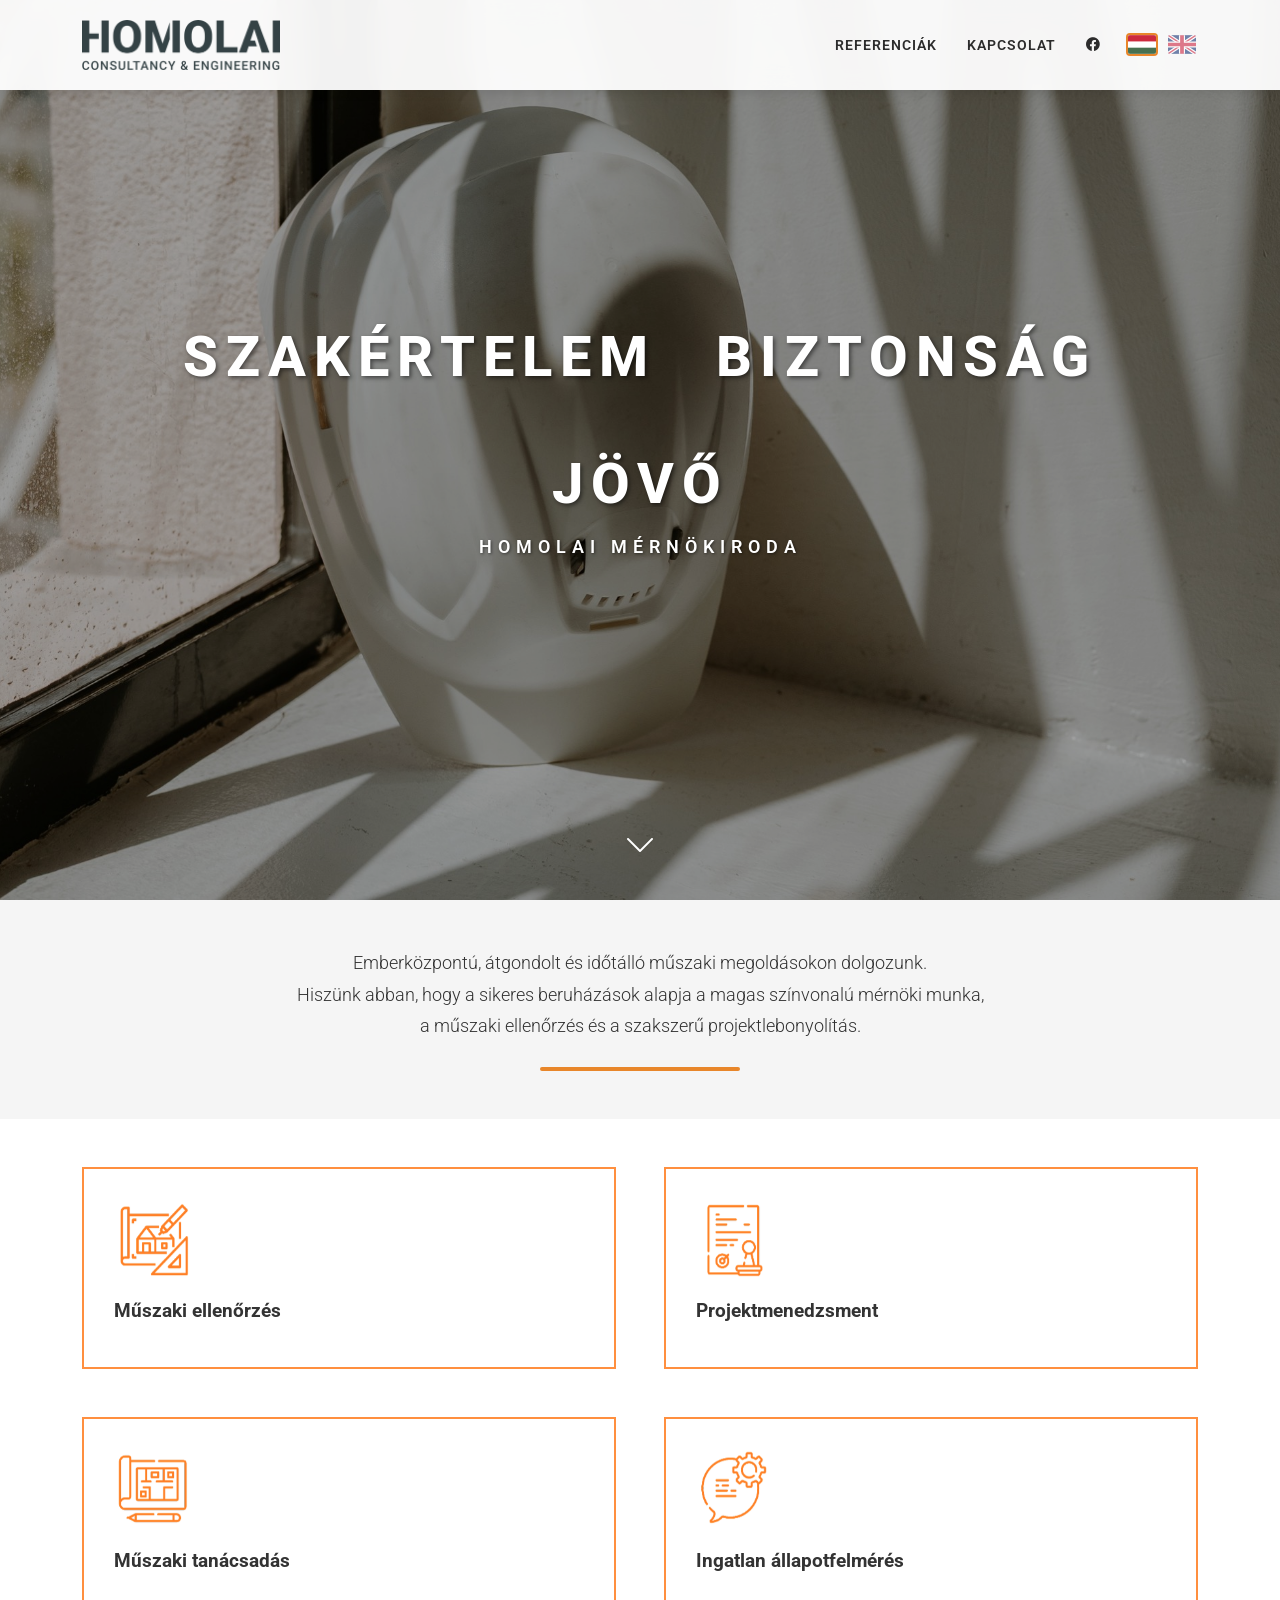
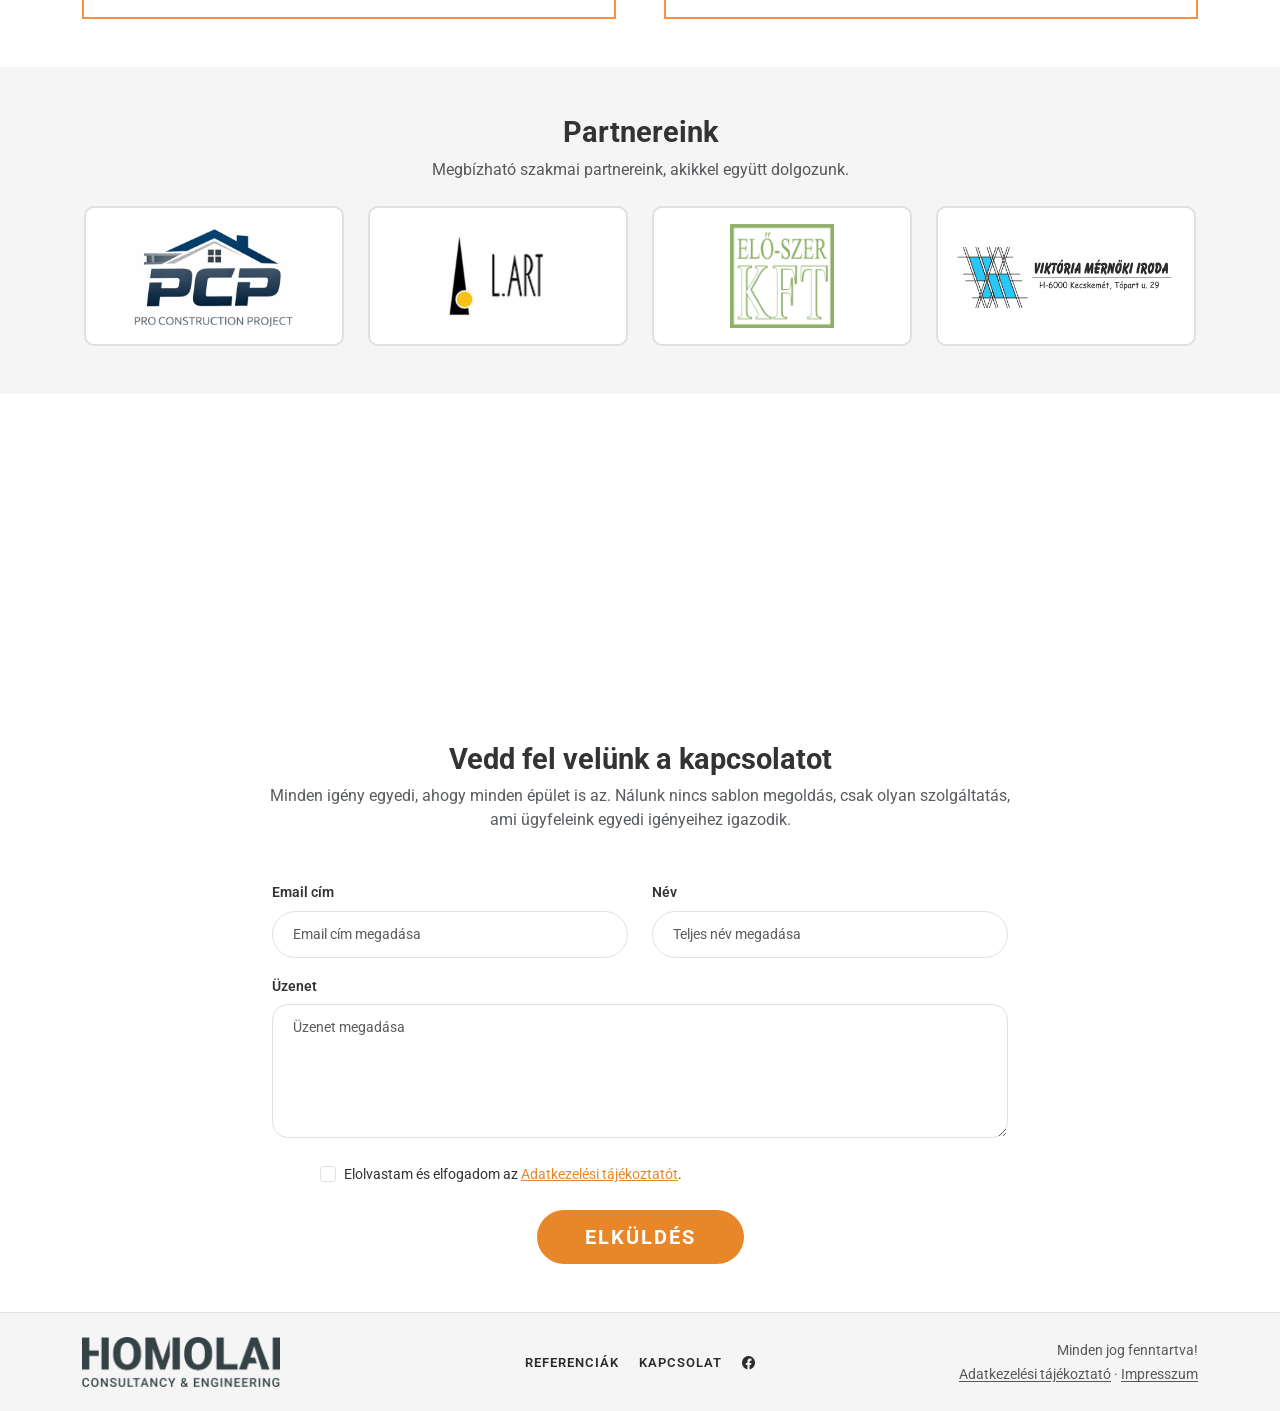
<file: index.html>
<!DOCTYPE html>
<html lang="hu">

<head>
    <meta charset="UTF-8">
    <meta name="viewport" content="width=device-width, initial-scale=1.0">
    <title>Homolai Mérnökiroda – Műszaki ellenőrzés, projektmenedzsment, tanácsadás</title>
    <meta name="description" content="Független műszaki ellenőrzés, építési projektmenedzsment, műszaki tanácsadás és ingatlan állapotfelmérés családi házakhoz, társasházakhoz és ipari beruházásokhoz.">
    <meta name="robots" content="index, follow">
    <link rel="canonical" href="https://www.homolai.hu/">
    <meta name="theme-color" content="#2c2c2c">
    <link rel="icon" href="assets/favicon.svg" type="image/svg+xml">
    <link rel="icon" href="assets/favicon-32.png" sizes="32x32" type="image/png">
    <link rel="apple-touch-icon" href="assets/apple-touch-icon.png">
    <meta property="og:type" content="website">
    <meta property="og:site_name" content="Homolai Mérnökiroda">
    <meta property="og:locale" content="hu_HU">
    <meta property="og:locale:alternate" content="en_GB">
    <meta property="og:url" content="https://www.homolai.hu/">
    <meta property="og:title" content="Homolai Mérnökiroda – Műszaki ellenőrzés, projektmenedzsment, tanácsadás">
    <meta property="og:description" content="Független műszaki ellenőrzés, építési projektmenedzsment, műszaki tanácsadás és ingatlan állapotfelmérés családi házakhoz, társasházakhoz és ipari beruházásokhoz.">
    <meta property="og:image" content="https://www.homolai.hu/images/homolai-hero-1.jpg">
    <meta property="og:image:width" content="1920">
    <meta property="og:image:height" content="1324">
    <meta name="twitter:card" content="summary_large_image">
    <script type="application/ld+json">{"@context": "https://schema.org", "@type": "ProfessionalService", "@id": "https://www.homolai.hu/#org", "name": "Homolai Mérnökiroda", "alternateName": "Homolai Consultancy & Engineering", "url": "https://www.homolai.hu/", "logo": "https://www.homolai.hu/assets/logo.png", "image": "https://www.homolai.hu/images/homolai-hero-1.jpg", "description": "Független műszaki ellenőrzés, építési projektmenedzsment, műszaki tanácsadás és ingatlan állapotfelmérés családi házakhoz, társasházakhoz és ipari beruházásokhoz.", "telephone": "+36204424344", "email": "mate.homolai@gmail.com", "areaServed": {"@type": "Country", "name": "Magyarország"}, "founder": {"@type": "Person", "name": "Homolai Máté", "jobTitle": "Építészmérnök, szerkezetépítő mérnök, műszaki ellenőr"}, "sameAs": ["https://www.facebook.com/homolaimernokiroda"], "knowsLanguage": ["hu", "en"], "hasOfferCatalog": {"@type": "OfferCatalog", "name": "Szolgáltatások", "itemListElement": [{"@type": "Offer", "itemOffered": {"@type": "Service", "name": "Műszaki ellenőrzés"}}, {"@type": "Offer", "itemOffered": {"@type": "Service", "name": "Projektmenedzsment"}}, {"@type": "Offer", "itemOffered": {"@type": "Service", "name": "Műszaki tanácsadás"}}, {"@type": "Offer", "itemOffered": {"@type": "Service", "name": "Ingatlan állapotfelmérés"}}]}}</script>
    <link rel="preconnect" href="https://cdn.jsdelivr.net" crossorigin>
    <link rel="preconnect" href="https://fonts.googleapis.com">
    <link rel="preconnect" href="https://fonts.gstatic.com" crossorigin>
    <link href="https://cdn.jsdelivr.net/npm/bootstrap@5.3.3/dist/css/bootstrap.min.css" rel="stylesheet">
    <link href="https://cdn.jsdelivr.net/npm/bootstrap-icons@1.11.3/font/bootstrap-icons.min.css" rel="stylesheet">
    <link href="https://fonts.googleapis.com/css2?family=Roboto:wght@400;600;700;800&display=swap" rel="stylesheet">
    <script type="module" crossorigin src="assets/script-DtcKiAQT.js?v=20261011a"></script>
    <link rel="stylesheet" crossorigin href="assets/script-Bj_hMwu_.css?v=20261011a">
    <link rel="stylesheet" href="assets/site.css?v=20261011a">
    <script src="assets/i18n.js?v=20261011a"></script>
</head>

<body>
    <!-- Navbar -->
    <nav class="navbar navbar-expand-lg navbar-dark fixed-top">
        <div class="container">
            <a class="navbar-brand fw-bold" href="/">
                <img src="assets/logo.png" alt="Homolai Mérnökiroda logó" class="logo me-2" width="198" height="50">
            </a>
            <button class="navbar-toggler" type="button" data-bs-toggle="collapse" data-bs-target="#navbarNav">
                <span class="navbar-toggler-icon"></span>
            </button>
            <div class="collapse navbar-collapse justify-content-end" id="navbarNav">
                <ul class="navbar-nav align-items-center">
                    <li class="nav-item">
                        <a class="nav-link" href="/referenciak"data-i18n="nav_refs">REFERENCIÁK</a>
                    </li>
                    <li class="nav-item">
                        <a class="nav-link" data-i18n="nav_contact" href="/kapcsolat">KAPCSOLAT</a>
                    </li>
                    <li class="nav-item">
                        <a class="nav-link" href="https://www.facebook.com/homolaimernokiroda" target="_blank" rel="noopener" aria-label="Facebook"><i class="bi bi-facebook"></i></a>
                    </li>
                <li class="nav-item lang-switch">
                        <button class="lang-btn" data-lang="hu" aria-label="Magyar" title="Magyar"><svg viewBox="0 0 3 2" xmlns="http://www.w3.org/2000/svg"><rect width="3" height="2" fill="#477050"/><rect width="3" height="1.34" fill="#fff"/><rect width="3" height=".67" fill="#CD2A3E"/></svg></button>
                        <button class="lang-btn" data-lang="en" aria-label="English" title="English"><svg viewBox="0 0 60 40" xmlns="http://www.w3.org/2000/svg"><rect width="60" height="40" fill="#012169"/><path d="M0 0L60 40M60 0L0 40" stroke="#fff" stroke-width="8"/><path d="M0 0L60 40M60 0L0 40" stroke="#C8102E" stroke-width="3"/><path d="M30 0V40M0 20H60" stroke="#fff" stroke-width="13"/><path d="M30 0V40M0 20H60" stroke="#C8102E" stroke-width="8"/></svg></button>
                    </li>
                </ul>
            </div>
        </div>
    </nav>

    <style>
    .service-card {
        cursor: pointer;
        transition: transform 0.3s ease;
        border: 2px solid #ff8f3f;

    }

    .service-card:hover {
        transform: translateY(-5px);
    }
</style>
<!-- Hero Section -->
<section class="hero-section d-flex align-items-center justify-content-center text-center text-white">
    <div class="hero-overlay"></div>
    <div class="container position-relative z-1">
        <h1 class="hero-title"><span class="visually-hidden">Homolai Mérnökiroda – </span>
            <span data-i18n="hero1">SZAKÉRTELEM</span>
            <span data-i18n="hero2">BIZTONSÁG</span>
            <span data-i18n="hero3">JÖVŐ</span>
        </h1>
        <p class="hero-subtitle mt-3" data-i18n="hero_sub">HOMOLAI MÉRNÖKIRODA</p>
    </div>
    <a href="#about" class="scroll-down-arrow">
        <i class="bi bi-chevron-down"></i>
    </a>
</section>

<!-- About Section -->
<section id="about" class="about-section py-5">
    <div class="container text-center">
        <p class="about-text lead" data-i18n="about">Emberközpontú, átgondolt és időtálló műszaki megoldásokon dolgozunk.<br>Hiszünk abban, hogy a sikeres beruházások alapja a magas színvonalú mérnöki munka,<br>a műszaki ellenőrzés és a szakszerű projektlebonyolítás.</p>
        <div class="orange-line mx-auto mt-4"></div>
    </div>
</section>

<!-- Services Section -->
<section class="services-section py-5">
    <div class="container">
        <div class="row g-5" id="services-container">
            <div class="col-md-6">
                <div class="service-card" id="service-inspection" role="button" tabindex="0">
                    <div class="service-icon"><img src="assets/inspection-icon.png" alt="Műszaki ellenőrzés" width="80" height="80"></div>
                    <h3 class="service-title h4" data-i18n="svc_inspection_t">Műszaki ellenőrzés</h3>
                </div>
            </div>
            <div class="col-md-6">
                <div class="service-card" id="service-project-management" role="button" tabindex="0">
                    <div class="service-icon"><img src="assets/project-management-icon.png" alt="Projektmenedzsment" width="80" height="80"></div>
                    <h3 class="service-title h4" data-i18n="svc_pm_t">Projektmenedzsment</h3>
                </div>
            </div>
            <div class="col-md-6">
                <div class="service-card" id="service-consulting" role="button" tabindex="0">
                    <div class="service-icon"><img src="assets/consulting-icon.png" alt="Műszaki tanácsadás" width="80" height="80"></div>
                    <h3 class="service-title h4" data-i18n="svc_consulting_t">Műszaki tanácsadás</h3>
                </div>
            </div>
            <div class="col-md-6">
                <div class="service-card" id="service-property-assessment" role="button" tabindex="0">
                    <div class="service-icon"><img src="assets/plan-review-icon.png" alt="Ingatlan állapotfelmérés" width="80" height="80"></div>
                    <h3 class="service-title h4" data-i18n="svc_assess_t">Ingatlan állapotfelmérés</h3>
                </div>
            </div>
        </div>
    </div>
</section>

<!-- Partners Section -->
<section id="partners" class="partners-section py-5">
    <div class="container text-center">
        <h2 class="section-title" data-i18n="partners_title">Partnereink</h2>
        <p class="text-muted mb-4" data-i18n="partners_sub">Megbízható szakmai partnereink, akikkel együtt dolgozunk.</p>
        <div class="partners-row" id="partners-container">
            <a class="partner-card" href="https://www.proconstructionproject.hu/" target="_blank" rel="noopener" title="PCP – Pro Construction Project"><img src="images/partner-pcp.png" alt="PCP – Pro Construction Project logó" loading="lazy"></a>
            <a class="partner-card partner-lart" href="https://lartepiteszet.hu/" target="_blank" rel="noopener" title="L.Art Építészeti Bt."><img src="images/partner-lart-jel.png" alt="L.Art Építészeti Bt. logó" loading="lazy"><img src="images/partner-lart-felirat.png" alt="L.Art" loading="lazy"></a>
            <a class="partner-card" href="https://eloszer.hu/" target="_blank" rel="noopener" title="Elő-Szer Kft."><img src="images/partner-eloszer.png" alt="Elő-Szer Kft. logó" loading="lazy"></a>
            <a class="partner-card" href="https://www.designest.hu/bemutatkoz%C3%A1s.html" target="_blank" rel="noopener" title="Viktória Mérnöki Iroda"><img src="images/partner-viktoria.png" alt="Viktória Mérnöki Iroda logó" loading="lazy"></a>
        </div>
    </div>
</section>

<!-- Parallax Divider -->
<section class="parallax-divider"></section>

<!-- Contact Section -->
<section id="contact" class="contact-section py-5">
    <div class="container">
        <div class="text-center mb-5">
            <h2 class="section-title" data-i18n="contact_title">Vedd fel velünk a kapcsolatot</h2>
            <p class="text-muted" data-i18n="contact_text">Minden igény egyedi, ahogy minden épület is az. Nálunk nincs sablon megoldás, csak olyan szolgáltatás,<br>ami ügyfeleink egyedi igényeihez igazodik.</p>
        </div>
        <div class="row justify-content-center">
            <div class="col-lg-8">
                <form id="contactForm">
                    <div class="row mb-3">
                        <div class="col-md-6 mb-3 mb-md-0">
                            <label for="email" class="form-label" data-i18n="f_email">Email cím</label>
                            <input type="email" class="form-control rounded-pill" id="email"
                                data-i18n-ph="f_email_ph" placeholder="Email cím megadása">
                        </div>
                        <div class="col-md-6">
                            <label for="name" class="form-label" data-i18n="f_name">Név</label>
                            <input type="text" class="form-control rounded-pill" id="name"
                                data-i18n-ph="f_name_ph" placeholder="Teljes név megadása">
                        </div>
                    </div>
                    <div class="mb-4">
                        <label for="message" class="form-label" data-i18n="f_msg">Üzenet</label>
                        <textarea class="form-control rounded-4" id="message" rows="5"
                            data-i18n-ph="f_msg_ph" placeholder="Üzenet megadása"></textarea>
                    </div>
                        <div class="form-check mb-4 text-start consent-check">
                            <input class="form-check-input" type="checkbox" id="consent" required>
                            <label class="form-check-label small" for="consent" data-i18n="f_consent">Elolvastam és elfogadom az <a href="/adatvedelem" target="_blank">Adatkezelési tájékoztatót</a>.</label>
                        </div>
                    <div class="text-center">
                        <button type="submit" class="btn btn-orange btn-lg rounded-pill px-5" data-i18n="f_send">ELKÜLDÉS</button>
                    </div>
                </form>
            </div>
        </div>
    </div>
</section>

<script>
    services = [
        { 'service-id': 'inspection', 'service-icon': 'assets/inspection-icon.png', 'title': 'svc_inspection_t', 'desc': 'svc_inspection_d' },
        { 'service-id': 'project-management', 'service-icon': 'assets/project-management-icon.png', 'title': 'svc_pm_t', 'desc': 'svc_pm_d' },
        { 'service-id': 'consulting', 'service-icon': 'assets/consulting-icon.png', 'title': 'svc_consulting_t', 'desc': 'svc_consulting_d' },
        { 'service-id': 'property-assessment', 'service-icon': 'assets/plan-review-icon.png', 'title': 'svc_assess_t', 'desc': 'svc_assess_d' }
    ]


    addEventListener('click', function (event) {
        if (event.target.closest('.service-card')) {
            openModal(event.target.closest('.service-card').id.replace('service-', ''));
        }
    });
    addEventListener('keydown', function (event) {
        const card = event.target.closest && event.target.closest('.service-card');
        if (card && (event.key === 'Enter' || event.key === ' ')) {
            event.preventDefault();
            openModal(card.id.replace('service-', ''));
        }
    });

    function openModal(serviceID) {
        const s = services.find(service => service['service-id'] === serviceID);
        const modal = document.getElementById('serviceModal');
        document.getElementById('serviceModalBody').innerHTML = `
    <h4 class="service-title">${tr(s.title)}</h4>
    <img src="${s['service-icon']}" alt="${tr(s.title)}" width="80" height="80">
    <p>${tr(s.desc)}</p>
    `;
        bootstrap.Modal.getOrCreateInstance(modal).show();
    }


</script>

<div id="serviceModal" class="modal fade" tabindex="-1" aria-labelledby="serviceModalLabel" aria-hidden="true">
    <div class="modal-dialog modal-dialog-centered">
        <div class="modal-content">
            <div class="modal-header">
                <h5 class="modal-title" id="serviceModalLabel" data-i18n="modal_title">Szolgáltatás</h5>
                <button type="button" class="btn-close" data-bs-dismiss="modal" aria-label="Bezárás"></button>
            </div>
            <div class="modal-body" id="serviceModalBody"></div>
            <div class="modal-footer">
                <button type="button" id="service-modal-close" class="btn btn-orange btn-lg rounded-pill px-5" data-bs-dismiss="modal" data-i18n="modal_close">Bezárás</button>
            </div>
        </div>
    </div>
</div>
    <!-- Footer -->
    <footer class="footer-section py-4">
        <div class="container">
            <div class="row align-items-center">
                <div class="col-md-4">
                    <div class="footer-brand">
                        <img src="assets/logo.png" alt="Homolai Mérnökiroda logó" class="logo me-2" width="198" height="50">
                    </div>
                </div>
                <div class="col-md-4 text-center">
                    <a href="/referenciak" class="footer-link" data-i18n="nav_refs">REFERENCIÁK</a>
                    <a href="/kapcsolat" class="footer-link ms-3" data-i18n="nav_contact">KAPCSOLAT</a>
                    <a href="https://www.facebook.com/homolaimernokiroda" target="_blank" rel="noopener" class="footer-link ms-3" aria-label="Facebook"><i class="bi bi-facebook"></i></a>
                </div>
                <div class="col-md-4 text-end">
                    <small class="text-muted"><span data-i18n="footer_rights">Minden jog fenntartva!</span><br><a href="/adatvedelem" class="footer-legal" data-i18n="footer_privacy">Adatkezelési tájékoztató</a> · <a href="/adatvedelem#impresszum" class="footer-legal" data-i18n="footer_imprint">Impresszum</a></small>
                </div>
            </div>
        </div>
    </footer>

    <!-- Bootstrap JS -->
    <script src="https://cdn.jsdelivr.net/npm/bootstrap@5.3.3/dist/js/bootstrap.bundle.min.js"></script>
</body>

</html>
</file>
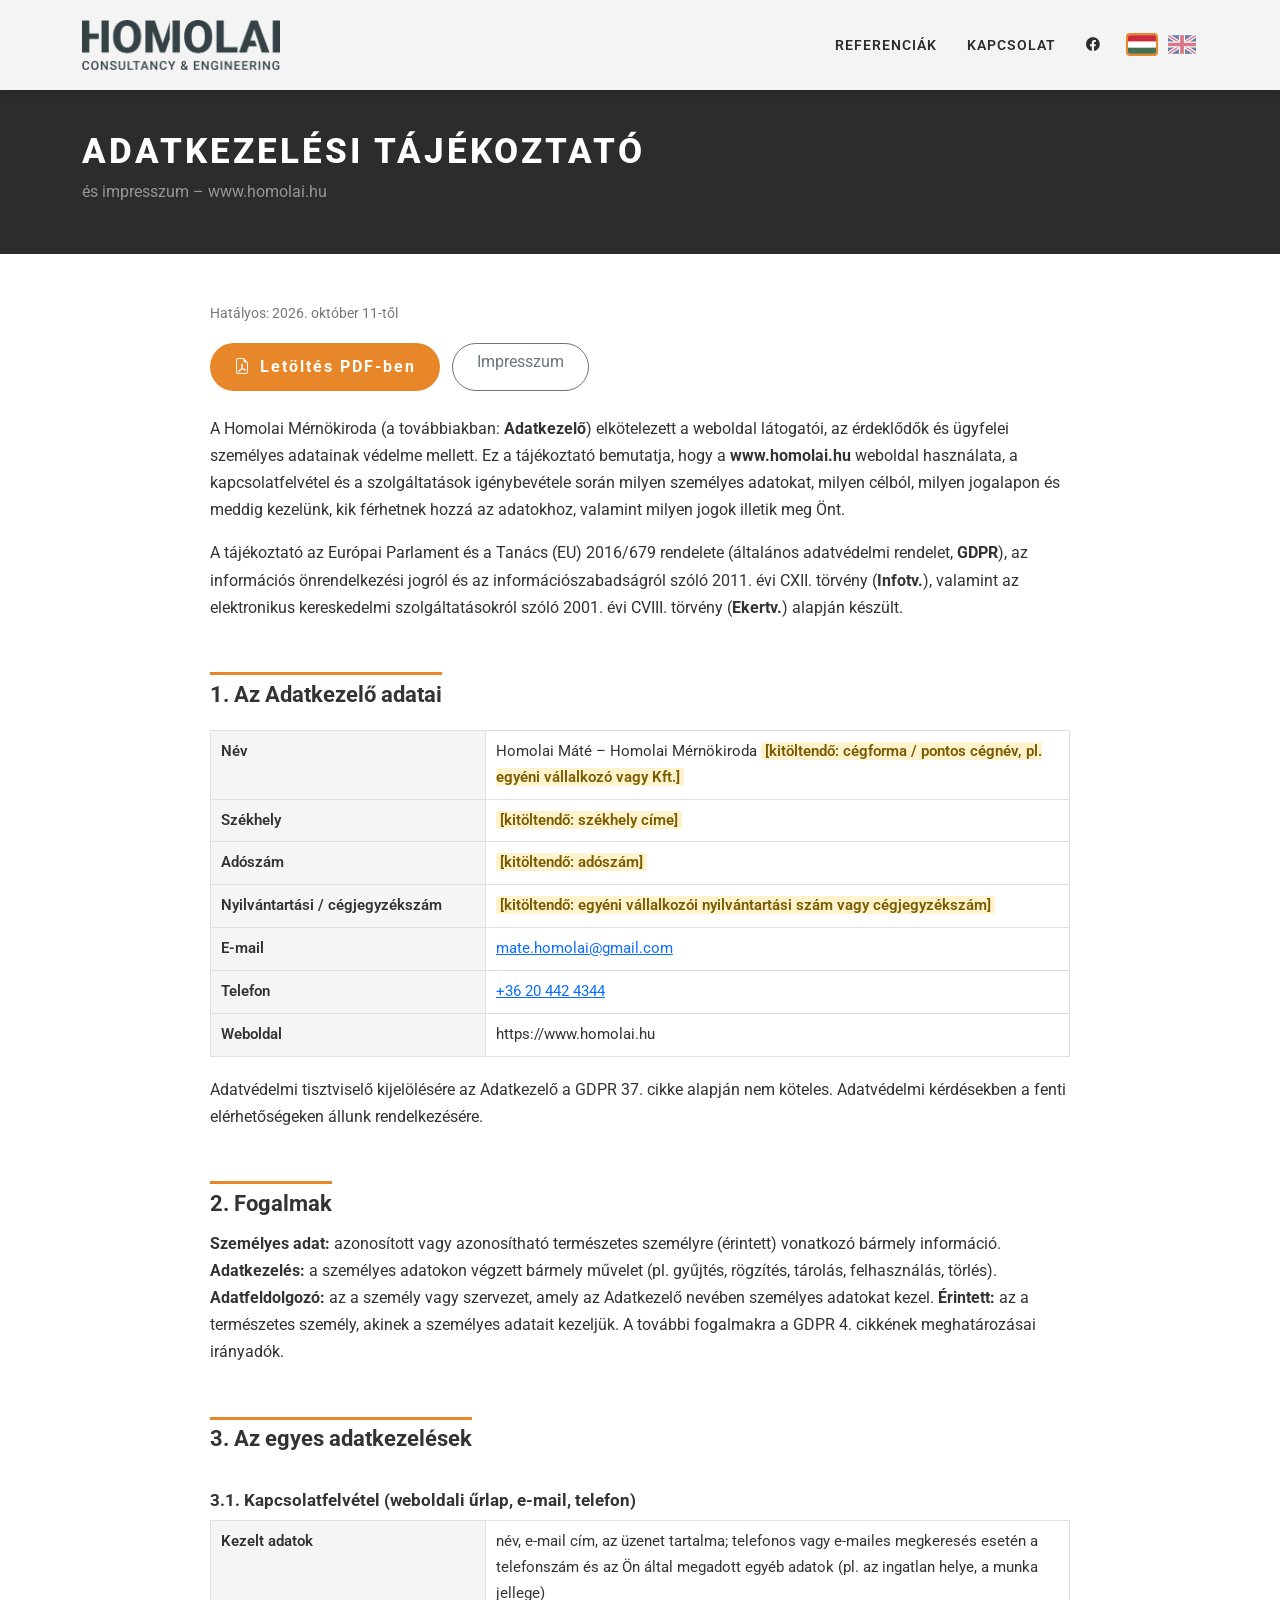
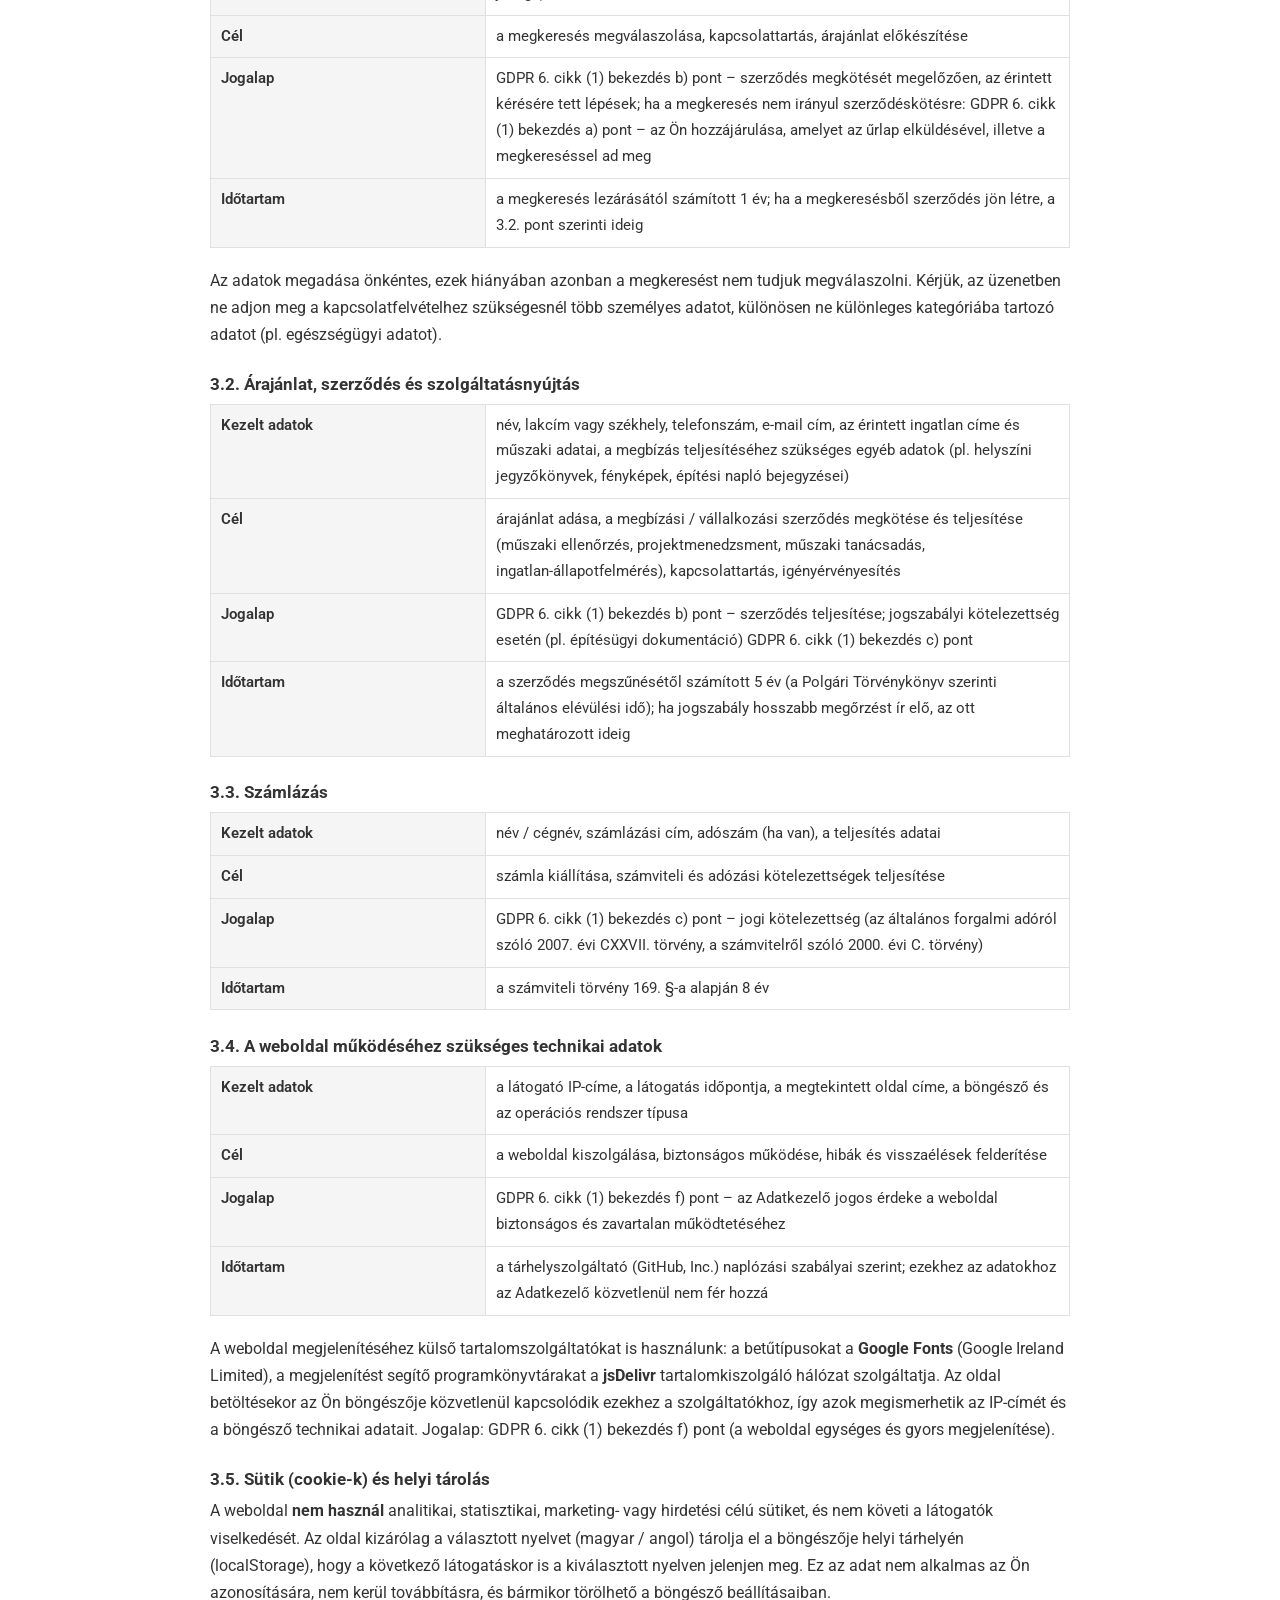
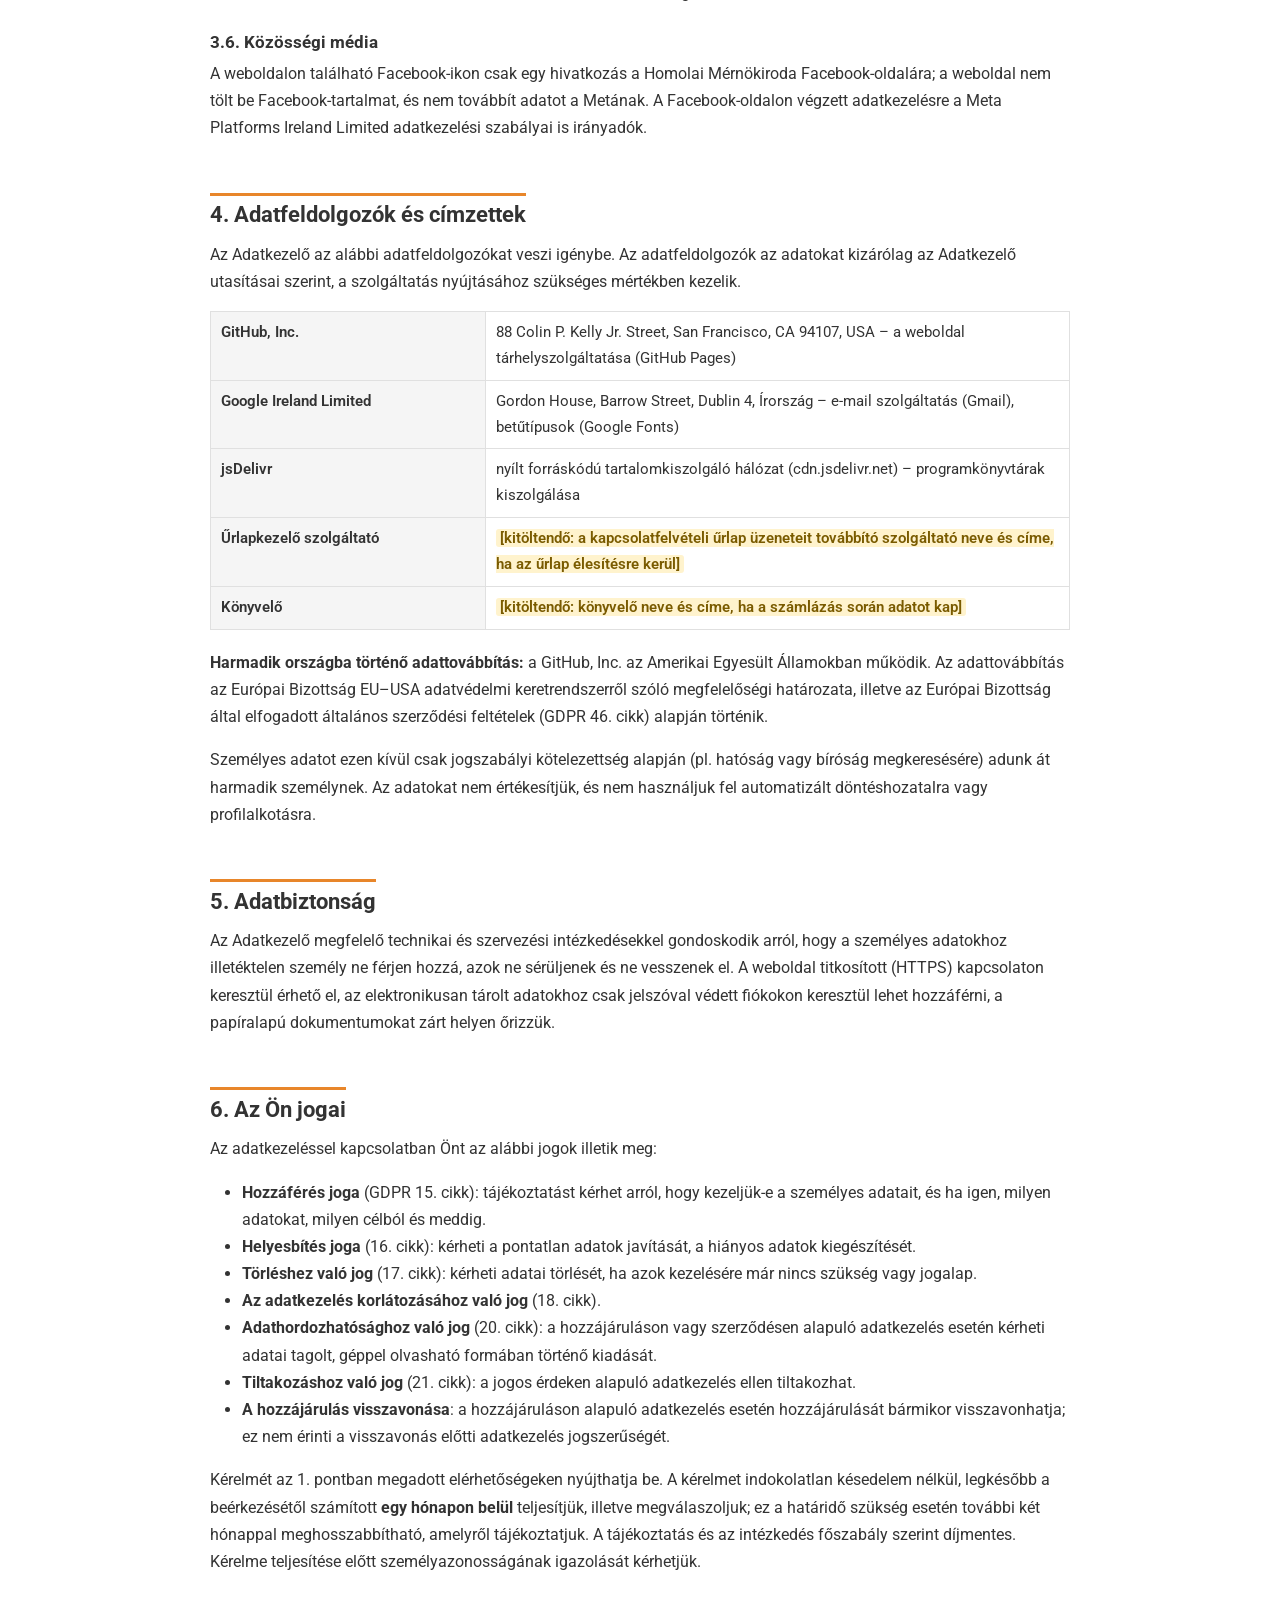
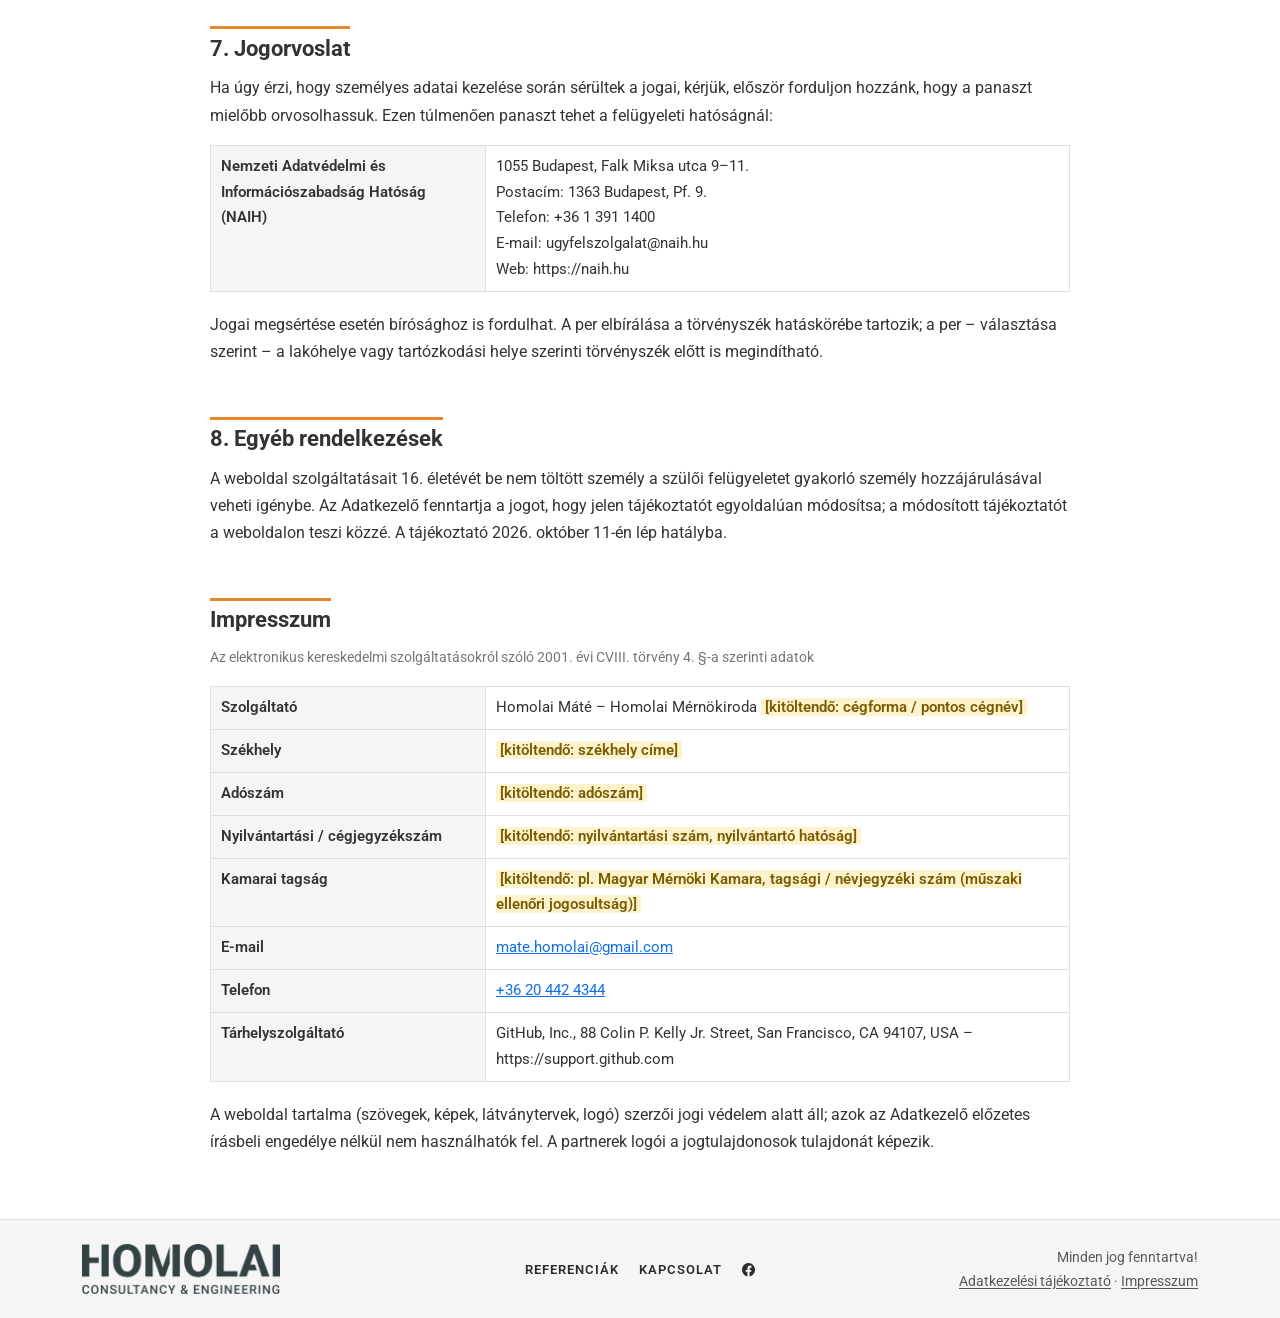
<file: adatvedelem.html>
<!DOCTYPE html>
<html lang="hu">

<head>
    <meta charset="UTF-8">
    <meta name="viewport" content="width=device-width, initial-scale=1.0">
    <title>Adatkezelési tájékoztató és impresszum – Homolai Mérnökiroda</title>
    <meta name="description" content="A Homolai Mérnökiroda adatkezelési tájékoztatója (GDPR) és impresszuma: milyen személyes adatokat, milyen célból és meddig kezelünk, és milyen jogai vannak.">
    <meta name="robots" content="noindex, follow"><!-- ideiglenes: a cégadatok kitöltéséig -->
    <link rel="canonical" href="https://www.homolai.hu/adatvedelem">
    <meta name="theme-color" content="#2c2c2c">
    <link rel="icon" href="assets/favicon.svg" type="image/svg+xml">
    <link rel="icon" href="assets/favicon-32.png" sizes="32x32" type="image/png">
    <link rel="apple-touch-icon" href="assets/apple-touch-icon.png">
    <meta property="og:type" content="website">
    <meta property="og:site_name" content="Homolai Mérnökiroda">
    <meta property="og:locale" content="hu_HU">
    <meta property="og:locale:alternate" content="en_GB">
    <meta property="og:url" content="https://www.homolai.hu/adatvedelem">
    <meta property="og:title" content="Adatkezelési tájékoztató és impresszum – Homolai Mérnökiroda">
    <meta property="og:description" content="A Homolai Mérnökiroda adatkezelési tájékoztatója (GDPR) és impresszuma: milyen személyes adatokat, milyen célból és meddig kezelünk, és milyen jogai vannak.">
    <meta property="og:image" content="https://www.homolai.hu/images/homolai-hero-1.jpg">
    <meta property="og:image:width" content="1920">
    <meta property="og:image:height" content="1324">
    <meta name="twitter:card" content="summary_large_image">
    <link rel="preconnect" href="https://cdn.jsdelivr.net" crossorigin>
    <link rel="preconnect" href="https://fonts.googleapis.com">
    <link rel="preconnect" href="https://fonts.gstatic.com" crossorigin>
    <link href="https://cdn.jsdelivr.net/npm/bootstrap@5.3.3/dist/css/bootstrap.min.css" rel="stylesheet">
    <link href="https://cdn.jsdelivr.net/npm/bootstrap-icons@1.11.3/font/bootstrap-icons.min.css" rel="stylesheet">
    <link href="https://fonts.googleapis.com/css2?family=Roboto:wght@400;600;700;800&display=swap" rel="stylesheet">
    <script type="module" crossorigin src="assets/script-DtcKiAQT.js?v=20261011a"></script>
    <link rel="stylesheet" crossorigin href="assets/script-Bj_hMwu_.css?v=20261011a">
    <link rel="stylesheet" href="assets/site.css?v=20261011a">
    <script src="assets/i18n.js?v=20261011a"></script>
    <style>
        .legal-hero { background: var(--dark); color: #fff; padding: 130px 0 50px; }
        .legal-hero h1 { font-weight: 800; letter-spacing: 3px; font-size: 2.2rem; }
        .legal { max-width: 860px; margin: 0 auto; line-height: 1.7; }
        .legal h2 { font-size: 1.35rem; font-weight: 700; margin: 2.2rem 0 .8rem; padding-top: .4rem; border-top: 3px solid var(--orange); display: inline-block; }
        .legal h3 { font-size: 1.05rem; font-weight: 700; margin: 1.6rem 0 .5rem; }
        .legal table { width: 100%; margin: .6rem 0 1.2rem; font-size: .95rem; }
        .legal th, .legal td { border: 1px solid var(--gray-medium); padding: 8px 10px; vertical-align: top; }
        .legal th { background: var(--gray-light); width: 32%; font-weight: 600; }
        .legal .todo { background: #fff3cd; color: #7a5b00; padding: 0 4px; border-radius: 3px; font-weight: 600; }
        .legal .meta { color: var(--text-muted); font-size: .9rem; }
        .legal-actions { display: flex; gap: 12px; flex-wrap: wrap; }
        @media (max-width: 575.98px) { .legal th, .legal td { display: block; width: 100%; border-top: none; } .legal tr td:first-child, .legal tr th:first-child { border-top: 1px solid var(--gray-medium); } .legal-hero h1 { font-size: 1.6rem; } }
        .print-only { display: none; }
        @media print {
            @page { size: A4; margin: 16mm 15mm 16mm 15mm; }
            nav, footer, .legal-actions, .no-print { display: none !important; }
            .print-only { display: block; }
            html, body { font-size: 9.5pt; }
            .legal-hero { background: none; color: #000; padding: 0 0 6px; }
            .legal-hero .container, section .container { max-width: none; padding: 0; }
            .legal-hero h1 { font-size: 17pt; letter-spacing: 2px; margin: 8px 0 2px; }
            .legal-hero p { color: #555 !important; }
            section.py-5 { padding: 0 !important; }
            .legal { max-width: none; line-height: 1.45; }
            .legal h2 { font-size: 12pt; margin: 14px 0 6px; break-after: avoid; page-break-after: avoid; }
            .legal h3 { font-size: 10.5pt; margin: 10px 0 4px; break-after: avoid; page-break-after: avoid; }
            .legal p { margin-bottom: 6px; }
            .legal table { margin: 4px 0 8px; font-size: 9pt; }
            .legal tr { break-inside: avoid; page-break-inside: avoid; }
            .legal th, .legal td { padding: 4px 7px; }
            .legal .todo, .legal h2 { -webkit-print-color-adjust: exact; print-color-adjust: exact; }
            a { color: #000; text-decoration: none; }
        }
    </style>
</head>

<body>
    <!-- Navbar -->
    <nav class="navbar navbar-expand-lg navbar-dark fixed-top">
        <div class="container">
            <a class="navbar-brand fw-bold" href="/">
                <img src="assets/logo.png" alt="Homolai Mérnökiroda logó" class="logo me-2" width="198" height="50">
            </a>
            <button class="navbar-toggler" type="button" data-bs-toggle="collapse" data-bs-target="#navbarNav">
                <span class="navbar-toggler-icon"></span>
            </button>
            <div class="collapse navbar-collapse justify-content-end" id="navbarNav">
                <ul class="navbar-nav align-items-center">
                    <li class="nav-item">
                        <a class="nav-link" href="/referenciak"data-i18n="nav_refs">REFERENCIÁK</a>
                    </li>
                    <li class="nav-item">
                        <a class="nav-link" data-i18n="nav_contact" href="/kapcsolat">KAPCSOLAT</a>
                    </li>
                    <li class="nav-item">
                        <a class="nav-link" href="https://www.facebook.com/homolaimernokiroda" target="_blank" rel="noopener" aria-label="Facebook"><i class="bi bi-facebook"></i></a>
                    </li>
                <li class="nav-item lang-switch">
                        <button class="lang-btn" data-lang="hu" aria-label="Magyar" title="Magyar"><svg viewBox="0 0 3 2" xmlns="http://www.w3.org/2000/svg"><rect width="3" height="2" fill="#477050"/><rect width="3" height="1.34" fill="#fff"/><rect width="3" height=".67" fill="#CD2A3E"/></svg></button>
                        <button class="lang-btn" data-lang="en" aria-label="English" title="English"><svg viewBox="0 0 60 40" xmlns="http://www.w3.org/2000/svg"><rect width="60" height="40" fill="#012169"/><path d="M0 0L60 40M60 0L0 40" stroke="#fff" stroke-width="8"/><path d="M0 0L60 40M60 0L0 40" stroke="#C8102E" stroke-width="3"/><path d="M30 0V40M0 20H60" stroke="#fff" stroke-width="13"/><path d="M30 0V40M0 20H60" stroke="#C8102E" stroke-width="8"/></svg></button>
                    </li>
                </ul>
            </div>
        </div>
    </nav>

    


    <section class="legal-hero">
        <div class="container">
            <img src="assets/logo.png" alt="Homolai Mérnökiroda logó" class="print-only" style="height:34px;width:auto">
            <h1>ADATKEZELÉSI TÁJÉKOZTATÓ</h1>
            <p class="mb-0 text-white-50">és impresszum – www.homolai.hu</p>
        </div>
    </section>

    <section class="py-5">
        <div class="container">
            <article class="legal">
                <p class="meta">Hatályos: 2026. október 11-től</p>
                <div class="legal-actions mb-4">
                    <a class="btn btn-orange rounded-pill px-4" href="assets/homolai-adatkezelesi-tajekoztato.pdf" download><i class="bi bi-file-earmark-pdf me-2"></i>Letöltés PDF-ben</a>
                    <a class="btn btn-outline-secondary rounded-pill px-4" href="#impresszum">Impresszum</a>
                </div>

                <p>A Homolai Mérnökiroda (a továbbiakban: <strong>Adatkezelő</strong>) elkötelezett a weboldal látogatói, az érdeklődők és ügyfelei személyes adatainak védelme mellett. Ez a tájékoztató bemutatja, hogy a <strong>www.homolai.hu</strong> weboldal használata, a kapcsolatfelvétel és a szolgáltatások igénybevétele során milyen személyes adatokat, milyen célból, milyen jogalapon és meddig kezelünk, kik férhetnek hozzá az adatokhoz, valamint milyen jogok illetik meg Önt.</p>
                <p>A tájékoztató az Európai Parlament és a Tanács (EU) 2016/679 rendelete (általános adatvédelmi rendelet, <strong>GDPR</strong>), az információs önrendelkezési jogról és az információszabadságról szóló 2011. évi CXII. törvény (<strong>Infotv.</strong>), valamint az elektronikus kereskedelmi szolgáltatásokról szóló 2001. évi CVIII. törvény (<strong>Ekertv.</strong>) alapján készült.</p>

                <h2>1. Az Adatkezelő adatai</h2>
                <table>
                    <tr><th>Név</th><td>Homolai Máté – Homolai Mérnökiroda <span class="todo">[kitöltendő: cégforma / pontos cégnév, pl. egyéni vállalkozó vagy Kft.]</span></td></tr>
                    <tr><th>Székhely</th><td><span class="todo">[kitöltendő: székhely címe]</span></td></tr>
                    <tr><th>Adószám</th><td><span class="todo">[kitöltendő: adószám]</span></td></tr>
                    <tr><th>Nyilvántartási / cégjegyzékszám</th><td><span class="todo">[kitöltendő: egyéni vállalkozói nyilvántartási szám vagy cégjegyzékszám]</span></td></tr>
                    <tr><th>E-mail</th><td><a href="mailto:mate.homolai@gmail.com">mate.homolai@gmail.com</a></td></tr>
                    <tr><th>Telefon</th><td><a href="tel:+36204424344">+36 20 442 4344</a></td></tr>
                    <tr><th>Weboldal</th><td>https://www.homolai.hu</td></tr>
                </table>
                <p>Adatvédelmi tisztviselő kijelölésére az Adatkezelő a GDPR 37. cikke alapján nem köteles. Adatvédelmi kérdésekben a fenti elérhetőségeken állunk rendelkezésére.</p>

                <h2>2. Fogalmak</h2>
                <p><strong>Személyes adat:</strong> azonosított vagy azonosítható természetes személyre (érintett) vonatkozó bármely információ. <strong>Adatkezelés:</strong> a személyes adatokon végzett bármely művelet (pl. gyűjtés, rögzítés, tárolás, felhasználás, törlés). <strong>Adatfeldolgozó:</strong> az a személy vagy szervezet, amely az Adatkezelő nevében személyes adatokat kezel. <strong>Érintett:</strong> az a természetes személy, akinek a személyes adatait kezeljük. A további fogalmakra a GDPR 4. cikkének meghatározásai irányadók.</p>

                <h2>3. Az egyes adatkezelések</h2>

                <h3>3.1. Kapcsolatfelvétel (weboldali űrlap, e-mail, telefon)</h3>
                <table>
                    <tr><th>Kezelt adatok</th><td>név, e-mail cím, az üzenet tartalma; telefonos vagy e-mailes megkeresés esetén a telefonszám és az Ön által megadott egyéb adatok (pl. az ingatlan helye, a munka jellege)</td></tr>
                    <tr><th>Cél</th><td>a megkeresés megválaszolása, kapcsolattartás, árajánlat előkészítése</td></tr>
                    <tr><th>Jogalap</th><td>GDPR 6. cikk (1) bekezdés b) pont – szerződés megkötését megelőzően, az érintett kérésére tett lépések; ha a megkeresés nem irányul szerződéskötésre: GDPR 6. cikk (1) bekezdés a) pont – az Ön hozzájárulása, amelyet az űrlap elküldésével, illetve a megkereséssel ad meg</td></tr>
                    <tr><th>Időtartam</th><td>a megkeresés lezárásától számított 1 év; ha a megkeresésből szerződés jön létre, a 3.2. pont szerinti ideig</td></tr>
                </table>
                <p>Az adatok megadása önkéntes, ezek hiányában azonban a megkeresést nem tudjuk megválaszolni. Kérjük, az üzenetben ne adjon meg a kapcsolatfelvételhez szükségesnél több személyes adatot, különösen ne különleges kategóriába tartozó adatot (pl. egészségügyi adatot).</p>

                <h3>3.2. Árajánlat, szerződés és szolgáltatásnyújtás</h3>
                <table>
                    <tr><th>Kezelt adatok</th><td>név, lakcím vagy székhely, telefonszám, e-mail cím, az érintett ingatlan címe és műszaki adatai, a megbízás teljesítéséhez szükséges egyéb adatok (pl. helyszíni jegyzőkönyvek, fényképek, építési napló bejegyzései)</td></tr>
                    <tr><th>Cél</th><td>árajánlat adása, a megbízási / vállalkozási szerződés megkötése és teljesítése (műszaki ellenőrzés, projektmenedzsment, műszaki tanácsadás, ingatlan-állapotfelmérés), kapcsolattartás, igényérvényesítés</td></tr>
                    <tr><th>Jogalap</th><td>GDPR 6. cikk (1) bekezdés b) pont – szerződés teljesítése; jogszabályi kötelezettség esetén (pl. építésügyi dokumentáció) GDPR 6. cikk (1) bekezdés c) pont</td></tr>
                    <tr><th>Időtartam</th><td>a szerződés megszűnésétől számított 5 év (a Polgári Törvénykönyv szerinti általános elévülési idő); ha jogszabály hosszabb megőrzést ír elő, az ott meghatározott ideig</td></tr>
                </table>

                <h3>3.3. Számlázás</h3>
                <table>
                    <tr><th>Kezelt adatok</th><td>név / cégnév, számlázási cím, adószám (ha van), a teljesítés adatai</td></tr>
                    <tr><th>Cél</th><td>számla kiállítása, számviteli és adózási kötelezettségek teljesítése</td></tr>
                    <tr><th>Jogalap</th><td>GDPR 6. cikk (1) bekezdés c) pont – jogi kötelezettség (az általános forgalmi adóról szóló 2007. évi CXXVII. törvény, a számvitelről szóló 2000. évi C. törvény)</td></tr>
                    <tr><th>Időtartam</th><td>a számviteli törvény 169. §-a alapján 8 év</td></tr>
                </table>

                <h3>3.4. A weboldal működéséhez szükséges technikai adatok</h3>
                <table>
                    <tr><th>Kezelt adatok</th><td>a látogató IP-címe, a látogatás időpontja, a megtekintett oldal címe, a böngésző és az operációs rendszer típusa</td></tr>
                    <tr><th>Cél</th><td>a weboldal kiszolgálása, biztonságos működése, hibák és visszaélések felderítése</td></tr>
                    <tr><th>Jogalap</th><td>GDPR 6. cikk (1) bekezdés f) pont – az Adatkezelő jogos érdeke a weboldal biztonságos és zavartalan működtetéséhez</td></tr>
                    <tr><th>Időtartam</th><td>a tárhelyszolgáltató (GitHub, Inc.) naplózási szabályai szerint; ezekhez az adatokhoz az Adatkezelő közvetlenül nem fér hozzá</td></tr>
                </table>
                <p>A weboldal megjelenítéséhez külső tartalomszolgáltatókat is használunk: a betűtípusokat a <strong>Google Fonts</strong> (Google Ireland Limited), a megjelenítést segítő programkönyvtárakat a <strong>jsDelivr</strong> tartalomkiszolgáló hálózat szolgáltatja. Az oldal betöltésekor az Ön böngészője közvetlenül kapcsolódik ezekhez a szolgáltatókhoz, így azok megismerhetik az IP-címét és a böngésző technikai adatait. Jogalap: GDPR 6. cikk (1) bekezdés f) pont (a weboldal egységes és gyors megjelenítése).</p>

                <h3>3.5. Sütik (cookie-k) és helyi tárolás</h3>
                <p>A weboldal <strong>nem használ</strong> analitikai, statisztikai, marketing- vagy hirdetési célú sütiket, és nem követi a látogatók viselkedését. Az oldal kizárólag a választott nyelvet (magyar / angol) tárolja el a böngészője helyi tárhelyén (localStorage), hogy a következő látogatáskor is a kiválasztott nyelven jelenjen meg. Ez az adat nem alkalmas az Ön azonosítására, nem kerül továbbításra, és bármikor törölhető a böngésző beállításaiban.</p>

                <h3>3.6. Közösségi média</h3>
                <p>A weboldalon található Facebook-ikon csak egy hivatkozás a Homolai Mérnökiroda Facebook-oldalára; a weboldal nem tölt be Facebook-tartalmat, és nem továbbít adatot a Metának. A Facebook-oldalon végzett adatkezelésre a Meta Platforms Ireland Limited adatkezelési szabályai is irányadók.</p>

                <h2>4. Adatfeldolgozók és címzettek</h2>
                <p>Az Adatkezelő az alábbi adatfeldolgozókat veszi igénybe. Az adatfeldolgozók az adatokat kizárólag az Adatkezelő utasításai szerint, a szolgáltatás nyújtásához szükséges mértékben kezelik.</p>
                <table>
                    <tr><th>GitHub, Inc.</th><td>88 Colin P. Kelly Jr. Street, San Francisco, CA 94107, USA – a weboldal tárhelyszolgáltatása (GitHub Pages)</td></tr>
                    <tr><th>Google Ireland Limited</th><td>Gordon House, Barrow Street, Dublin 4, Írország – e-mail szolgáltatás (Gmail), betűtípusok (Google Fonts)</td></tr>
                    <tr><th>jsDelivr</th><td>nyílt forráskódú tartalomkiszolgáló hálózat (cdn.jsdelivr.net) – programkönyvtárak kiszolgálása</td></tr>
                    <tr><th>Űrlapkezelő szolgáltató</th><td><span class="todo">[kitöltendő: a kapcsolatfelvételi űrlap üzeneteit továbbító szolgáltató neve és címe, ha az űrlap élesítésre kerül]</span></td></tr>
                    <tr><th>Könyvelő</th><td><span class="todo">[kitöltendő: könyvelő neve és címe, ha a számlázás során adatot kap]</span></td></tr>
                </table>
                <p><strong>Harmadik országba történő adattovábbítás:</strong> a GitHub, Inc. az Amerikai Egyesült Államokban működik. Az adattovábbítás az Európai Bizottság EU–USA adatvédelmi keretrendszerről szóló megfelelőségi határozata, illetve az Európai Bizottság által elfogadott általános szerződési feltételek (GDPR 46. cikk) alapján történik.</p>
                <p>Személyes adatot ezen kívül csak jogszabályi kötelezettség alapján (pl. hatóság vagy bíróság megkeresésére) adunk át harmadik személynek. Az adatokat nem értékesítjük, és nem használjuk fel automatizált döntéshozatalra vagy profilalkotásra.</p>

                <h2>5. Adatbiztonság</h2>
                <p>Az Adatkezelő megfelelő technikai és szervezési intézkedésekkel gondoskodik arról, hogy a személyes adatokhoz illetéktelen személy ne férjen hozzá, azok ne sérüljenek és ne vesszenek el. A weboldal titkosított (HTTPS) kapcsolaton keresztül érhető el, az elektronikusan tárolt adatokhoz csak jelszóval védett fiókokon keresztül lehet hozzáférni, a papíralapú dokumentumokat zárt helyen őrizzük.</p>

                <h2>6. Az Ön jogai</h2>
                <p>Az adatkezeléssel kapcsolatban Önt az alábbi jogok illetik meg:</p>
                <ul>
                    <li><strong>Hozzáférés joga</strong> (GDPR 15. cikk): tájékoztatást kérhet arról, hogy kezeljük-e a személyes adatait, és ha igen, milyen adatokat, milyen célból és meddig.</li>
                    <li><strong>Helyesbítés joga</strong> (16. cikk): kérheti a pontatlan adatok javítását, a hiányos adatok kiegészítését.</li>
                    <li><strong>Törléshez való jog</strong> (17. cikk): kérheti adatai törlését, ha azok kezelésére már nincs szükség vagy jogalap.</li>
                    <li><strong>Az adatkezelés korlátozásához való jog</strong> (18. cikk).</li>
                    <li><strong>Adathordozhatósághoz való jog</strong> (20. cikk): a hozzájáruláson vagy szerződésen alapuló adatkezelés esetén kérheti adatai tagolt, géppel olvasható formában történő kiadását.</li>
                    <li><strong>Tiltakozáshoz való jog</strong> (21. cikk): a jogos érdeken alapuló adatkezelés ellen tiltakozhat.</li>
                    <li><strong>A hozzájárulás visszavonása</strong>: a hozzájáruláson alapuló adatkezelés esetén hozzájárulását bármikor visszavonhatja; ez nem érinti a visszavonás előtti adatkezelés jogszerűségét.</li>
                </ul>
                <p>Kérelmét az 1. pontban megadott elérhetőségeken nyújthatja be. A kérelmet indokolatlan késedelem nélkül, legkésőbb a beérkezésétől számított <strong>egy hónapon belül</strong> teljesítjük, illetve megválaszoljuk; ez a határidő szükség esetén további két hónappal meghosszabbítható, amelyről tájékoztatjuk. A tájékoztatás és az intézkedés főszabály szerint díjmentes. Kérelme teljesítése előtt személyazonosságának igazolását kérhetjük.</p>

                <h2>7. Jogorvoslat</h2>
                <p>Ha úgy érzi, hogy személyes adatai kezelése során sérültek a jogai, kérjük, először forduljon hozzánk, hogy a panaszt mielőbb orvosolhassuk. Ezen túlmenően panaszt tehet a felügyeleti hatóságnál:</p>
                <table>
                    <tr><th>Nemzeti Adatvédelmi és Információszabadság Hatóság (NAIH)</th><td>1055 Budapest, Falk Miksa utca 9–11.<br>Postacím: 1363 Budapest, Pf. 9.<br>Telefon: +36 1 391 1400<br>E-mail: ugyfelszolgalat@naih.hu<br>Web: https://naih.hu</td></tr>
                </table>
                <p>Jogai megsértése esetén bírósághoz is fordulhat. A per elbírálása a törvényszék hatáskörébe tartozik; a per – választása szerint – a lakóhelye vagy tartózkodási helye szerinti törvényszék előtt is megindítható.</p>

                <h2>8. Egyéb rendelkezések</h2>
                <p>A weboldal szolgáltatásait 16. életévét be nem töltött személy a szülői felügyeletet gyakorló személy hozzájárulásával veheti igénybe. Az Adatkezelő fenntartja a jogot, hogy jelen tájékoztatót egyoldalúan módosítsa; a módosított tájékoztatót a weboldalon teszi közzé. A tájékoztató 2026. október 11-én lép hatályba.</p>

                <h2 id="impresszum">Impresszum</h2>
                <p class="meta">Az elektronikus kereskedelmi szolgáltatásokról szóló 2001. évi CVIII. törvény 4. §-a szerinti adatok</p>
                <table>
                    <tr><th>Szolgáltató</th><td>Homolai Máté – Homolai Mérnökiroda <span class="todo">[kitöltendő: cégforma / pontos cégnév]</span></td></tr>
                    <tr><th>Székhely</th><td><span class="todo">[kitöltendő: székhely címe]</span></td></tr>
                    <tr><th>Adószám</th><td><span class="todo">[kitöltendő: adószám]</span></td></tr>
                    <tr><th>Nyilvántartási / cégjegyzékszám</th><td><span class="todo">[kitöltendő: nyilvántartási szám, nyilvántartó hatóság]</span></td></tr>
                    <tr><th>Kamarai tagság</th><td><span class="todo">[kitöltendő: pl. Magyar Mérnöki Kamara, tagsági / névjegyzéki szám (műszaki ellenőri jogosultság)]</span></td></tr>
                    <tr><th>E-mail</th><td><a href="mailto:mate.homolai@gmail.com">mate.homolai@gmail.com</a></td></tr>
                    <tr><th>Telefon</th><td><a href="tel:+36204424344">+36 20 442 4344</a></td></tr>
                    <tr><th>Tárhelyszolgáltató</th><td>GitHub, Inc., 88 Colin P. Kelly Jr. Street, San Francisco, CA 94107, USA – https://support.github.com</td></tr>
                </table>
                <p>A weboldal tartalma (szövegek, képek, látványtervek, logó) szerzői jogi védelem alatt áll; azok az Adatkezelő előzetes írásbeli engedélye nélkül nem használhatók fel. A partnerek logói a jogtulajdonosok tulajdonát képezik.</p>
            </article>
        </div>
    </section>

    <!-- Footer -->
    <footer class="footer-section py-4">
        <div class="container">
            <div class="row align-items-center">
                <div class="col-md-4">
                    <div class="footer-brand">
                        <img src="assets/logo.png" alt="Homolai Mérnökiroda logó" class="logo me-2" width="198" height="50">
                    </div>
                </div>
                <div class="col-md-4 text-center">
                    <a href="/referenciak" class="footer-link" data-i18n="nav_refs">REFERENCIÁK</a>
                    <a href="/kapcsolat" class="footer-link ms-3" data-i18n="nav_contact">KAPCSOLAT</a>
                    <a href="https://www.facebook.com/homolaimernokiroda" target="_blank" rel="noopener" class="footer-link ms-3" aria-label="Facebook"><i class="bi bi-facebook"></i></a>
                </div>
                <div class="col-md-4 text-end">
                    <small class="text-muted"><span data-i18n="footer_rights">Minden jog fenntartva!</span><br><a href="/adatvedelem" class="footer-legal" data-i18n="footer_privacy">Adatkezelési tájékoztató</a> · <a href="/adatvedelem#impresszum" class="footer-legal" data-i18n="footer_imprint">Impresszum</a></small>
                </div>
            </div>
        </div>
    </footer>

    <!-- Bootstrap JS -->
    <script src="https://cdn.jsdelivr.net/npm/bootstrap@5.3.3/dist/js/bootstrap.bundle.min.js"></script>
</body>

</html>
</file>
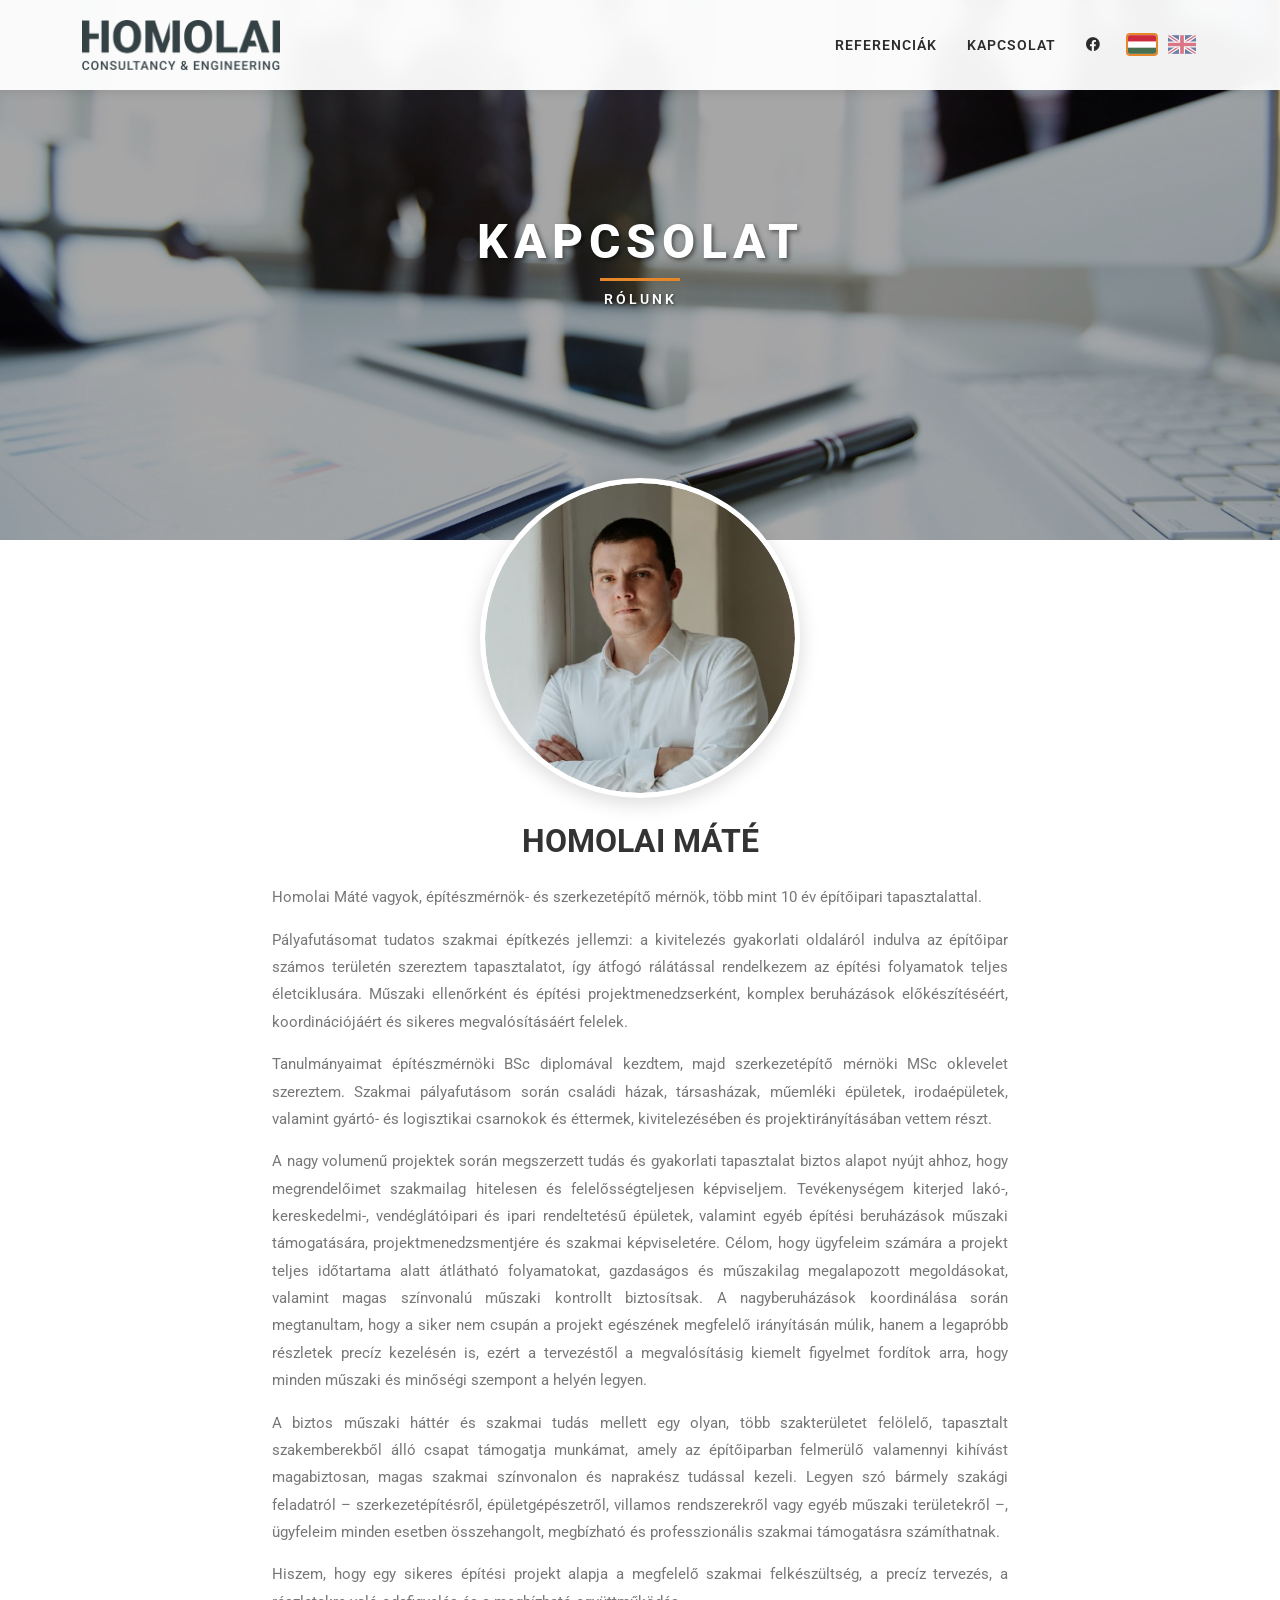
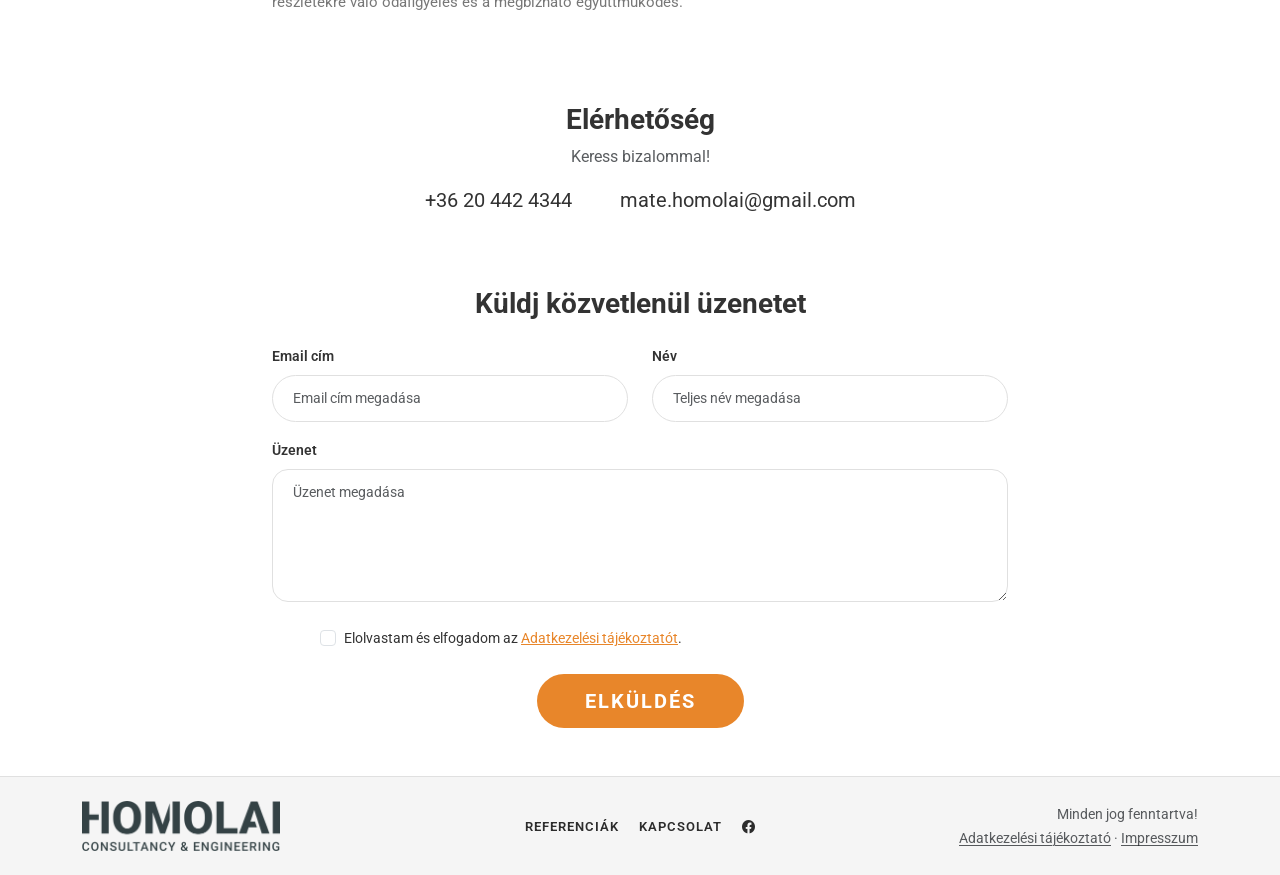
<file: kapcsolat.html>
<!DOCTYPE html>
<html lang="hu">

<head>
    <meta charset="UTF-8">
    <meta name="viewport" content="width=device-width, initial-scale=1.0">
    <title>Kapcsolat – Homolai Máté építészmérnök | Homolai Mérnökiroda</title>
    <meta name="description" content="Homolai Máté építész- és szerkezetépítő mérnök, műszaki ellenőr, több mint 10 év építőipari tapasztalattal. Kérjen ajánlatot: +36 20 442 4344.">
    <meta name="robots" content="index, follow">
    <link rel="canonical" href="https://www.homolai.hu/kapcsolat">
    <meta name="theme-color" content="#2c2c2c">
    <link rel="icon" href="assets/favicon.svg" type="image/svg+xml">
    <link rel="icon" href="assets/favicon-32.png" sizes="32x32" type="image/png">
    <link rel="apple-touch-icon" href="assets/apple-touch-icon.png">
    <meta property="og:type" content="website">
    <meta property="og:site_name" content="Homolai Mérnökiroda">
    <meta property="og:locale" content="hu_HU">
    <meta property="og:locale:alternate" content="en_GB">
    <meta property="og:url" content="https://www.homolai.hu/kapcsolat">
    <meta property="og:title" content="Kapcsolat – Homolai Máté építészmérnök | Homolai Mérnökiroda">
    <meta property="og:description" content="Homolai Máté építész- és szerkezetépítő mérnök, műszaki ellenőr, több mint 10 év építőipari tapasztalattal. Kérjen ajánlatot: +36 20 442 4344.">
    <meta property="og:image" content="https://www.homolai.hu/images/homolai-hero-1.jpg">
    <meta property="og:image:width" content="1920">
    <meta property="og:image:height" content="1324">
    <meta name="twitter:card" content="summary_large_image">
    <script type="application/ld+json">{"@context": "https://schema.org", "@type": "ProfessionalService", "@id": "https://www.homolai.hu/#org", "name": "Homolai Mérnökiroda", "alternateName": "Homolai Consultancy & Engineering", "url": "https://www.homolai.hu/", "logo": "https://www.homolai.hu/assets/logo.png", "image": "https://www.homolai.hu/images/homolai-hero-1.jpg", "description": "Független műszaki ellenőrzés, építési projektmenedzsment, műszaki tanácsadás és ingatlan állapotfelmérés családi házakhoz, társasházakhoz és ipari beruházásokhoz.", "telephone": "+36204424344", "email": "mate.homolai@gmail.com", "areaServed": {"@type": "Country", "name": "Magyarország"}, "founder": {"@type": "Person", "name": "Homolai Máté", "jobTitle": "Építészmérnök, szerkezetépítő mérnök, műszaki ellenőr"}, "sameAs": ["https://www.facebook.com/homolaimernokiroda"], "knowsLanguage": ["hu", "en"], "hasOfferCatalog": {"@type": "OfferCatalog", "name": "Szolgáltatások", "itemListElement": [{"@type": "Offer", "itemOffered": {"@type": "Service", "name": "Műszaki ellenőrzés"}}, {"@type": "Offer", "itemOffered": {"@type": "Service", "name": "Projektmenedzsment"}}, {"@type": "Offer", "itemOffered": {"@type": "Service", "name": "Műszaki tanácsadás"}}, {"@type": "Offer", "itemOffered": {"@type": "Service", "name": "Ingatlan állapotfelmérés"}}]}}</script>
    <script type="application/ld+json">{"@context": "https://schema.org", "@type": "Person", "name": "Homolai Máté", "jobTitle": "Építészmérnök, szerkezetépítő mérnök, műszaki ellenőr", "image": "https://www.homolai.hu/images/homolaimate.png", "telephone": "+36204424344", "email": "mate.homolai@gmail.com", "worksFor": {"@id": "https://www.homolai.hu/#org"}, "url": "https://www.homolai.hu/kapcsolat"}</script>
    <link rel="preconnect" href="https://cdn.jsdelivr.net" crossorigin>
    <link rel="preconnect" href="https://fonts.googleapis.com">
    <link rel="preconnect" href="https://fonts.gstatic.com" crossorigin>
    <link href="https://cdn.jsdelivr.net/npm/bootstrap@5.3.3/dist/css/bootstrap.min.css" rel="stylesheet">
    <link href="https://cdn.jsdelivr.net/npm/bootstrap-icons@1.11.3/font/bootstrap-icons.min.css" rel="stylesheet">
    <link href="https://fonts.googleapis.com/css2?family=Roboto:wght@400;600;700;800&display=swap" rel="stylesheet">
    <script type="module" crossorigin src="assets/script-DtcKiAQT.js?v=20261011a"></script>
    <link rel="stylesheet" crossorigin href="assets/script-Bj_hMwu_.css?v=20261011a">
    <link rel="stylesheet" href="assets/site.css?v=20261011a">
    <script src="assets/i18n.js?v=20261011a"></script>
</head>

<body>
    <!-- Navbar -->
    <nav class="navbar navbar-expand-lg navbar-dark fixed-top">
        <div class="container">
            <a class="navbar-brand fw-bold" href="/">
                <img src="assets/logo.png" alt="Homolai Mérnökiroda logó" class="logo me-2" width="198" height="50">
            </a>
            <button class="navbar-toggler" type="button" data-bs-toggle="collapse" data-bs-target="#navbarNav">
                <span class="navbar-toggler-icon"></span>
            </button>
            <div class="collapse navbar-collapse justify-content-end" id="navbarNav">
                <ul class="navbar-nav align-items-center">
                    <li class="nav-item">
                        <a class="nav-link" href="/referenciak"data-i18n="nav_refs">REFERENCIÁK</a>
                    </li>
                    <li class="nav-item">
                        <a class="nav-link" data-i18n="nav_contact" href="/kapcsolat">KAPCSOLAT</a>
                    </li>
                    <li class="nav-item">
                        <a class="nav-link" href="https://www.facebook.com/homolaimernokiroda" target="_blank" rel="noopener" aria-label="Facebook"><i class="bi bi-facebook"></i></a>
                    </li>
                <li class="nav-item lang-switch">
                        <button class="lang-btn" data-lang="hu" aria-label="Magyar" title="Magyar"><svg viewBox="0 0 3 2" xmlns="http://www.w3.org/2000/svg"><rect width="3" height="2" fill="#477050"/><rect width="3" height="1.34" fill="#fff"/><rect width="3" height=".67" fill="#CD2A3E"/></svg></button>
                        <button class="lang-btn" data-lang="en" aria-label="English" title="English"><svg viewBox="0 0 60 40" xmlns="http://www.w3.org/2000/svg"><rect width="60" height="40" fill="#012169"/><path d="M0 0L60 40M60 0L0 40" stroke="#fff" stroke-width="8"/><path d="M0 0L60 40M60 0L0 40" stroke="#C8102E" stroke-width="3"/><path d="M30 0V40M0 20H60" stroke="#fff" stroke-width="13"/><path d="M30 0V40M0 20H60" stroke="#C8102E" stroke-width="8"/></svg></button>
                    </li>
                </ul>
            </div>
        </div>
    </nav>

    

    <!-- Hero Section -->
    <section class="hero-section hero-contact d-flex align-items-center justify-content-center text-center text-white">
        <div class="hero-overlay"></div>
        <div class="container position-relative z-1">
            <h1 class="hero-page-title" data-i18n="c_title">KAPCSOLAT</h1>
            <div class="hero-underline mx-auto mt-2"></div>
            <p class="hero-page-subtitle mt-2" data-i18n="c_sub">RÓLUNK</p>
        </div>
    </section>

    <!-- Profile Section -->
    <section class="profile-section py-5">
        <div class="container">
            <div class="text-center mb-4">
                <div class="profile-image-wrapper mx-auto">
                    <img src="images/homolaimate.png" class="rounded-circle profile-img" alt="Homolai Máté építészmérnök, műszaki ellenőr" width="600" height="583">
                </div>
            </div>
            <div class="row justify-content-center">
                <div class="col-lg-8">
                    <h2 class="text-center fw-bold mb-4">HOMOLAI MÁTÉ</h2>


<p class="text-justify" data-i18n="c_p1">Homolai Máté vagyok, építészmérnök- és szerkezetépítő mérnök, több mint 10 év építőipari tapasztalattal.</p>
<p class="text-justify" data-i18n="c_p2">Pályafutásomat tudatos szakmai építkezés jellemzi: a kivitelezés gyakorlati oldaláról indulva az építőipar számos területén szereztem tapasztalatot, így átfogó rálátással rendelkezem az építési folyamatok teljes életciklusára. Műszaki ellenőrként és építési projektmenedzserként, komplex beruházások előkészítéséért, koordinációjáért és sikeres megvalósításáért felelek.</p>
<p class="text-justify" data-i18n="c_p3">Tanulmányaimat építészmérnöki BSc diplomával kezdtem, majd szerkezetépítő mérnöki MSc oklevelet szereztem. Szakmai pályafutásom során családi házak, társasházak, műemléki épületek, irodaépületek, valamint gyártó- és logisztikai csarnokok és éttermek, kivitelezésében és projektirányításában vettem részt.</p>
<p class="text-justify" data-i18n="c_p4">A nagy volumenű projektek során megszerzett tudás és gyakorlati tapasztalat biztos alapot nyújt ahhoz, hogy megrendelőimet szakmailag hitelesen és felelősségteljesen képviseljem. Tevékenységem kiterjed lakó-, kereskedelmi-, vendéglátóipari és ipari rendeltetésű épületek, valamint egyéb építési beruházások műszaki támogatására, projektmenedzsmentjére és szakmai képviseletére. Célom, hogy ügyfeleim számára a projekt teljes időtartama alatt átlátható folyamatokat, gazdaságos és műszakilag megalapozott megoldásokat, valamint magas színvonalú műszaki kontrollt biztosítsak. A nagyberuházások koordinálása során megtanultam, hogy a siker nem csupán a projekt egészének megfelelő irányításán múlik, hanem a legapróbb részletek precíz kezelésén is, ezért a tervezéstől a megvalósításig kiemelt figyelmet fordítok arra, hogy minden műszaki és minőségi szempont a helyén legyen.</p>
<p class="text-justify" data-i18n="c_p5">A biztos műszaki háttér és szakmai tudás mellett egy olyan, több szakterületet felölelő, tapasztalt szakemberekből álló csapat támogatja munkámat, amely az építőiparban felmerülő valamennyi kihívást magabiztosan, magas szakmai színvonalon és naprakész tudással kezeli. Legyen szó bármely szakági feladatról – szerkezetépítésről, épületgépészetről, villamos rendszerekről vagy egyéb műszaki területekről –, ügyfeleim minden esetben összehangolt, megbízható és professzionális szakmai támogatásra számíthatnak.</p>
<p class="text-justify" data-i18n="c_p6">Hiszem, hogy egy sikeres építési projekt alapja a megfelelő szakmai felkészültség, a precíz tervezés, a részletekre való odafigyelés és a megbízható együttműködés.</p>
                </div>
            </div>
        </div>
    </section>

    <!-- Contact Info Section -->
    <section class="contact-info-section py-4">
        <div class="container text-center">
            <h3 class="fw-bold mb-2" data-i18n="c_info">Elérhetőség</h3>
            <p class="text-muted" data-i18n="c_info_sub">Keress bizalommal!</p>
            <div class="contact-details d-flex flex-wrap justify-content-center column-gap-5 row-gap-2 mt-3">
                <a class="fs-5 contact-link" href="tel:+36204424344">+36 20 442 4344</a>
                <a class="fs-5 contact-link" href="mailto:mate.homolai@gmail.com">mate.homolai@gmail.com</a>
            </div>
        </div>
    </section>

    <!-- Contact Form Section -->
    <section class="contact-form-section py-5">
        <div class="container">
            <div class="text-center mb-4">
                <h3 class="fw-bold" data-i18n="c_form_title">Küldj közvetlenül üzenetet</h3>
            </div>
            <div class="row justify-content-center">
                <div class="col-lg-8">
                    <form id="contactForm">
                        <div class="row mb-3">
                            <div class="col-md-6 mb-3 mb-md-0">
                                <label for="email" class="form-label" data-i18n="f_email">Email cím</label>
                                <input type="email" class="form-control rounded-pill" id="email" data-i18n-ph="f_email_ph" placeholder="Email cím megadása">
                            </div>
                            <div class="col-md-6">
                                <label for="name" class="form-label" data-i18n="f_name">Név</label>
                                <input type="text" class="form-control rounded-pill" id="name" data-i18n-ph="f_name_ph" placeholder="Teljes név megadása">
                            </div>
                        </div>
                        <div class="mb-4">
                            <label for="message" class="form-label" data-i18n="f_msg">Üzenet</label>
                            <textarea class="form-control rounded-4" id="message" rows="5" data-i18n-ph="f_msg_ph" placeholder="Üzenet megadása"></textarea>
                        </div>
                        <div class="form-check mb-4 text-start consent-check">
                            <input class="form-check-input" type="checkbox" id="consent" required>
                            <label class="form-check-label small" for="consent" data-i18n="f_consent">Elolvastam és elfogadom az <a href="/adatvedelem" target="_blank">Adatkezelési tájékoztatót</a>.</label>
                        </div>
                        <div class="text-center">
                            <button type="submit" class="btn btn-orange btn-lg rounded-pill px-5" data-i18n="f_send">ELKÜLDÉS</button>
                        </div>
                    </form>
                </div>
            </div>
        </div>
    </section>


    <!-- Footer -->
    <footer class="footer-section py-4">
        <div class="container">
            <div class="row align-items-center">
                <div class="col-md-4">
                    <div class="footer-brand">
                        <img src="assets/logo.png" alt="Homolai Mérnökiroda logó" class="logo me-2" width="198" height="50">
                    </div>
                </div>
                <div class="col-md-4 text-center">
                    <a href="/referenciak" class="footer-link" data-i18n="nav_refs">REFERENCIÁK</a>
                    <a href="/kapcsolat" class="footer-link ms-3" data-i18n="nav_contact">KAPCSOLAT</a>
                    <a href="https://www.facebook.com/homolaimernokiroda" target="_blank" rel="noopener" class="footer-link ms-3" aria-label="Facebook"><i class="bi bi-facebook"></i></a>
                </div>
                <div class="col-md-4 text-end">
                    <small class="text-muted"><span data-i18n="footer_rights">Minden jog fenntartva!</span><br><a href="/adatvedelem" class="footer-legal" data-i18n="footer_privacy">Adatkezelési tájékoztató</a> · <a href="/adatvedelem#impresszum" class="footer-legal" data-i18n="footer_imprint">Impresszum</a></small>
                </div>
            </div>
        </div>
    </footer>

    <!-- Bootstrap JS -->
    <script src="https://cdn.jsdelivr.net/npm/bootstrap@5.3.3/dist/js/bootstrap.bundle.min.js"></script>
</body>

</html>
</file>
<file: assets/script-Bj_hMwu_.css>
:root {
    --orange: #E8862A;
    --orange-hover: #d4751f;
    --dark: #2c2c2c;
    --gray-light: #f5f5f5;
    --gray-medium: #e0e0e0;
    --text-dark: #333333;
    --text-muted: #777777
}

* {
    margin: 0;
    padding: 0;
    box-sizing: border-box
}

body {
    font-family: Roboto, sans-serif;
    color: var(--text-dark);
    overflow-x: hidden
}

h1,
h2,
h3,
h4,
h5,
h6 {
    font-family: Roboto, sans-serif
}

.navbar {
    background: #fffffff2;
    -webkit-backdrop-filter: blur(10px);
    backdrop-filter: blur(10px);
    padding: 15px 0;
    transition: all .3s ease;
    box-shadow: 0 2px 10px #0000001a
}

.navbar .brand-text {
    font-family: Roboto, sans-serif;
    font-weight: 800;
    font-size: 1.4rem;
    color: var(--dark);
    letter-spacing: 2px
}

.navbar .brand-sub {
    font-size: .55rem;
    color: var(--text-muted);
    letter-spacing: 1.5px;
    margin-top: -3px
}

.navbar .nav-link {
    color: var(--dark) !important;
    font-family: Roboto, sans-serif;
    font-weight: 600;
    font-size: .85rem;
    letter-spacing: 1px;
    padding: 8px 15px !important;
    transition: color .3s ease
}

.navbar .nav-link:hover,
.navbar .nav-link.active {
    color: var(--orange) !important
}

.navbar-toggler {
    border-color: var(--dark)
}

.navbar-toggler-icon {
    background-image: url("data:image/svg+xml,%3csvg xmlns='http://www.w3.org/2000/svg' viewBox='0 0 30 30'%3e%3cpath stroke='rgba(44, 44, 44, 1)' stroke-linecap='round' stroke-miterlimit='10' stroke-width='2' d='M4 7h22M4 15h22M4 23h22'/%3e%3c/svg%3e")
}

.hero-section {
    position: relative;
    min-height: 100vh;
    background: url(../images/homolai-hero-1.jpg) center center / cover no-repeat;
    margin-top: 0
}

.hero-references {
    background: url(../images/pomaz_2.jpg) center center / cover no-repeat
}

.hero-contact {
    min-height: 60vh;
    background: url(../images/contact.jpg) center center / cover no-repeat
}

.hero-overlay {
    position: absolute;
    top: 0;
    left: 0;
    width: 100%;
    height: 100%;
    background: #00000059
}

.hero-title {
    font-family: Roboto, sans-serif;
    font-weight: 800;
    font-size: 3.5rem;
    letter-spacing: 8px;
    display: flex;
    justify-content: center;
    gap: 60px;
    flex-wrap: wrap
}

.hero-title span {
    text-shadow: 2px 2px 4px rgba(0, 0, 0, .5)
}

.hero-subtitle {
    font-family: Roboto, sans-serif;
    font-weight: 600;
    font-size: 1.1rem;
    letter-spacing: 6px;
    text-shadow: 1px 1px 3px rgba(0, 0, 0, .5)
}

.hero-page-title {
    font-family: Roboto, sans-serif;
    font-weight: 800;
    font-size: 3rem;
    letter-spacing: 6px;
    text-shadow: 2px 2px 4px rgba(0, 0, 0, .5)
}

.hero-page-subtitle {
    font-family: Roboto, sans-serif;
    font-weight: 600;
    font-size: .9rem;
    letter-spacing: 3px;
    text-shadow: 1px 1px 3px rgba(0, 0, 0, .5);
    margin-top: 10px
}

.scroll-down-arrow {
    position: absolute;
    bottom: 30px;
    left: 50%;
    transform: translate(-50%);
    color: #fff;
    font-size: 2rem;
    text-decoration: none;
    animation: bounce 2s infinite;
    z-index: 2
}

@keyframes bounce {

    0%,
    20%,
    50%,
    80%,
    to {
        transform: translate(-50%) translateY(0)
    }

    40% {
        transform: translate(-50%) translateY(-10px)
    }

    60% {
        transform: translate(-50%) translateY(-5px)
    }
}

.about-section {
    background: var(--gray-light)
}

.about-text {
    font-size: 1.1rem;
    line-height: 1.8;
    color: var(--text-dark)
}

.orange-line {
    width: 200px;
    height: 4px;
    background: var(--orange);
    border-radius: 2px
}

.services-section {
    padding: 80px 0
}

.service-card {
    padding: 30px
}

.service-icon {
    margin-bottom: 20px
}

.service-title {
    font-family: Roboto, sans-serif;
    font-weight: 700;
    font-size: 1.2rem;
    margin-bottom: 15px;
    color: var(--text-dark)
}

.service-desc {
    font-size: .9rem;
    line-height: 1.7;
    color: var(--text-muted)
}

.parallax-divider {
    height: 300px;
    background: url(../images/homolai-parallax.jpg) center center / cover no-repeat fixed;
}

.contact-section {
    padding: 80px 0
}

.section-title {
    font-family: Roboto, sans-serif;
    font-weight: 700;
    font-size: 1.8rem;
    color: var(--text-dark)
}

.form-control {
    border: 1px solid var(--gray-medium);
    padding: 12px 20px;
    font-size: .9rem
}

.form-control:focus {
    border-color: var(--orange);
    box-shadow: 0 0 0 .2rem #e8862a26
}

.form-label {
    font-weight: 600;
    font-size: .85rem;
    color: var(--text-dark)
}

.btn-orange {
    background: var(--orange);
    color: #fff;
    font-family: Roboto, sans-serif;
    font-weight: 700;
    letter-spacing: 2px;
    border: none;
    padding: 12px 50px;
    transition: all .3s ease
}

.btn-orange:hover {
    background: var(--orange-hover);
    color: #fff;
    transform: translateY(-2px);
    box-shadow: 0 5px 15px #e8862a4d
}

.gallery-section {
    padding: 60px 0
}

.gallery-img {
    width: 100%;
    height: 280px;
    object-fit: cover;
    border-radius: 4px;
    transition: all .3s ease;
    cursor: pointer
}

.gallery-img-lg {
    height: 350px
}

.gallery-img-md {
    height: 280px
}

.gallery-img:hover {
    transform: scale(1.02);
    box-shadow: 0 10px 30px #0003
}

.footer-gallery {
    padding: 0
}

.footer-gallery-img {
    width: 100%;
    height: 200px;
    object-fit: cover;
    transition: all .3s ease;
    cursor: pointer
}

.footer-gallery-img:hover {
    opacity: .85
}

.footer-bottom {
    border-top: none
}

.hero-underline {
    width: 80px;
    height: 3px;
    background: var(--orange)
}

.profile-section {
    padding: 60px 0
}

.profile-image-wrapper {
    width: 320px;
    height: 320px;
    border-radius: 50%;
    overflow: hidden;
    margin-top: -110px;
    border: 5px solid white;
    box-shadow: 0 5px 20px #00000026;
    background: #fff;
    position: relative;

}

.profile-img {
    width: 100%;
    height: 100%;
    object-fit: cover
}

.profile-section p {
    font-size: .95rem;
    line-height: 1.8;
    color: var(--text-muted);
    margin-bottom: 15px
}

.contact-info-section {
    padding: 40px 0
}

.contact-details span {
    color: var(--text-dark);
    font-weight: 600
}

.contact-form-section {
    padding: 40px 0 80px
}

.footer-section {
    background: var(--gray-light);
    border-top: 1px solid var(--gray-medium)
}

.footer-brand span {
    font-family: Roboto, sans-serif;
    font-size: 1.2rem;
    letter-spacing: 2px;
    color: var(--dark)
}

.footer-brand small {
    font-size: .6rem;
    letter-spacing: 1px
}

.footer-link {
    color: var(--dark);
    text-decoration: none;
    font-family: Roboto, sans-serif;
    font-weight: 600;
    font-size: .8rem;
    letter-spacing: 1px;
    transition: color .3s ease
}

.footer-link:hover {
    color: var(--orange)
}

@media (max-width: 768px) {
    .hero-title {
        font-size: 2rem;
        gap: 20px;
        letter-spacing: 4px
    }

    .hero-subtitle {
        font-size: .8rem;
        letter-spacing: 3px
    }

    .hero-page-title {
        font-size: 2rem
    }

    .about-text {
        font-size: .95rem
    }

    .about-text br {
        display: none
    }

    .parallax-divider {
        height: 200px;
        background-attachment: scroll
    }

    .profile-image-wrapper {
        width: 180px;
        height: 180px;
        margin-top: -90px
    }

    .contact-details {
        flex-direction: column;
        gap: 10px !important
    }

    .footer-section .row>div {
        text-align: center !important;
        margin-bottom: 15px
    }

    .gallery-img {
        height: 200px
    }
}

@media (max-width: 576px) {
    .hero-title {
        font-size: 1.5rem;
        gap: 10px;
        flex-direction: column
    }

    .navbar .brand-text {
        font-size: 1.1rem
    }
}

.z-1 {
    z-index: 1
}

.logo {
    
    height: 50px;
    object-fit: cover
}

.text-justify {
  text-align: justify;
}
</file>
<file: assets/site.css>
.lang-switch { display: flex; gap: 8px; align-items: center; margin-left: 10px; }
.lang-btn { background: none; border: 2px solid transparent; border-radius: 4px; padding: 0; line-height: 0; cursor: pointer; opacity: .55; transition: opacity .2s, border-color .2s; }
.lang-btn svg { width: 28px; height: 19px; display: block; border-radius: 2px; }
.lang-btn:hover { opacity: 1; }
.lang-btn.active { opacity: 1; border-color: var(--orange); }
.partners-section { background: var(--gray-light); }
.partners-row { display: grid; grid-template-columns: repeat(2, minmax(0, 260px)); justify-content: center; gap: 24px; }
@media (min-width: 1200px) { .partners-row { grid-template-columns: repeat(4, minmax(0, 260px)); } }
.partner-card { display: flex; align-items: center; justify-content: center; width: 100%; height: 140px; background: #fff; border: 2px solid var(--gray-medium); border-radius: 10px; padding: 16px; text-decoration: none; color: var(--dark); font-weight: 600; transition: transform .3s, border-color .3s; }
.partner-card:hover { transform: translateY(-4px); border-color: var(--orange); }
.partner-card img { max-width: 100%; max-height: 100%; object-fit: contain; }
.contact-link { color: inherit; text-decoration: none; }
.contact-link:hover { color: var(--orange); }
@media (max-width: 767.98px) {
  .text-justify { text-align: left !important; hyphens: auto; }
  .partners-row { gap: 12px; grid-template-columns: repeat(2, minmax(0, 1fr)); }
  .partner-card { height: 100px; padding: 12px; }
  .partner-lart img:first-child { height: 64px; }
  .partner-lart img:last-child { height: 36px; }
}
@media (max-width: 991.98px) {
  .lang-switch { justify-content: center; margin: 8px 0 4px; }
}
.partner-lart { gap: 14px; }
.partner-lart img:first-child { height: 82px; width: auto; }
.partner-lart img:last-child { height: 46px; width: auto; }
.footer-legal { color: inherit; text-decoration: underline; text-underline-offset: 2px; }
.footer-legal:hover { color: var(--orange); }
.consent-check { max-width: 640px; margin-left: auto; margin-right: auto; }
.consent-check a { color: var(--orange); }
.consent-check .form-check-input:checked { background-color: var(--orange); border-color: var(--orange); }
</file>
